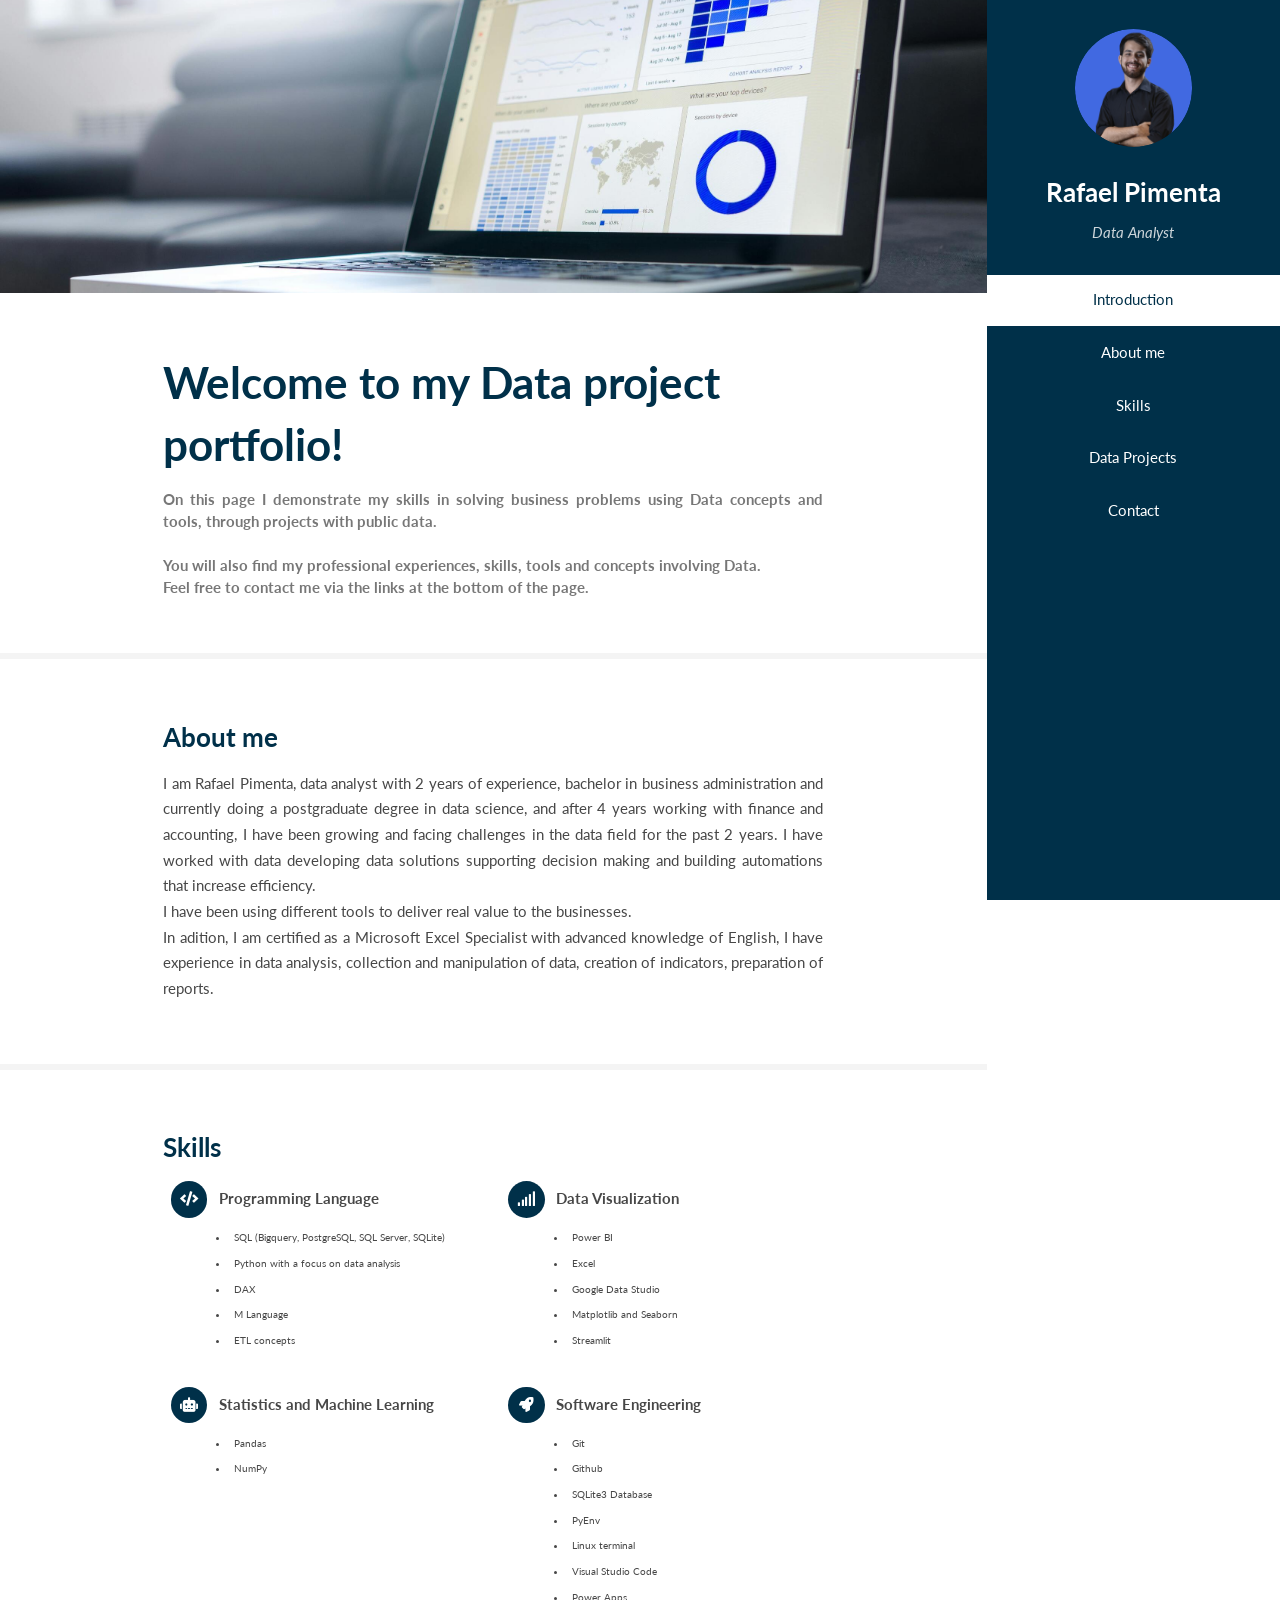
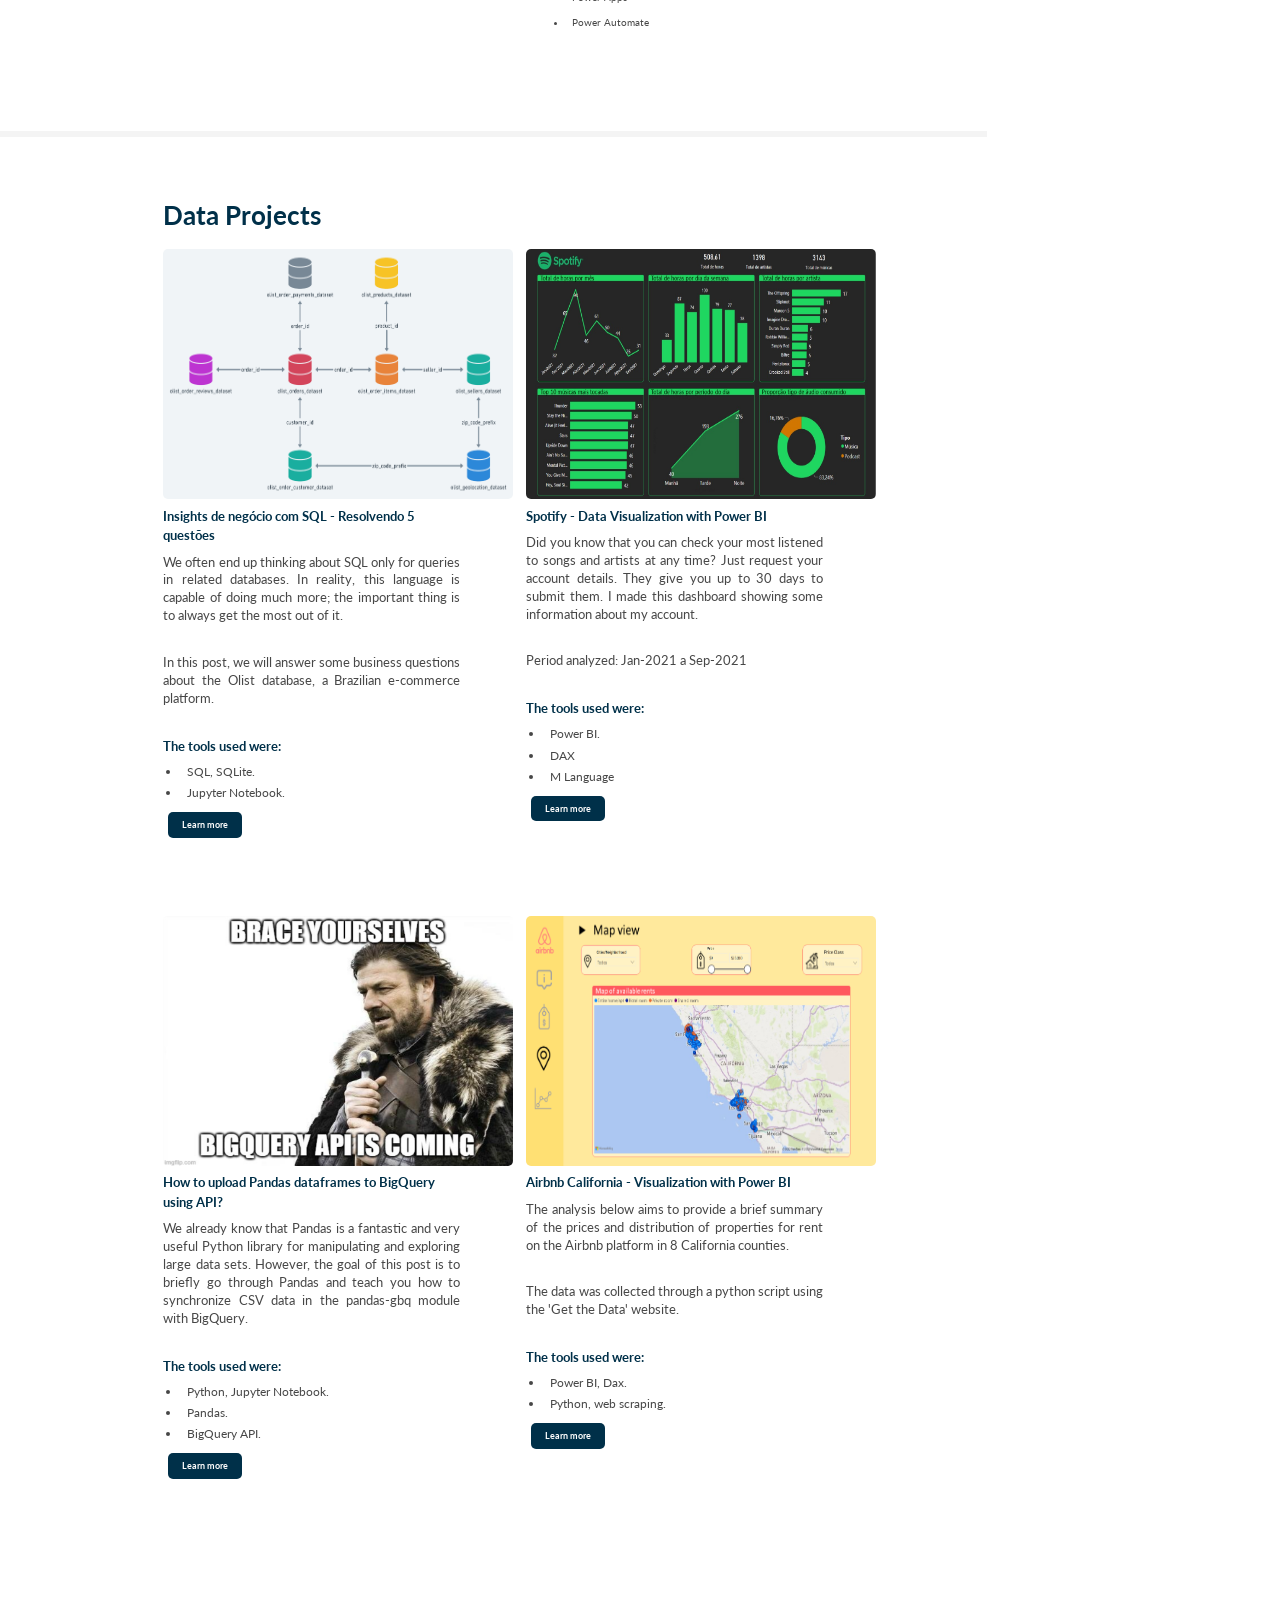
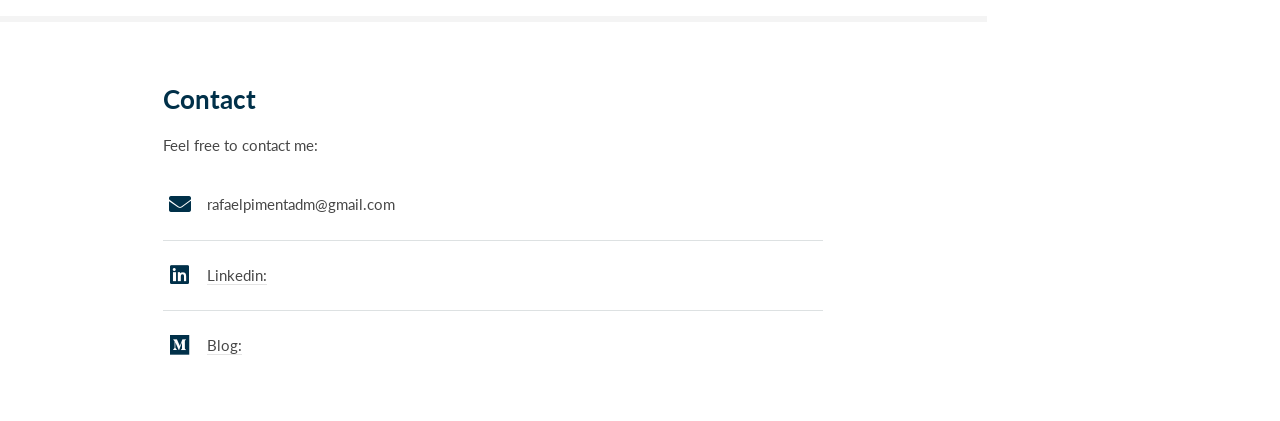
<file: index.html>
<!DOCTYPE HTML>
<!--
	Read Only by HTML5 UP
	html5up.net | @ajlkn
	Free for personal and commercial use under the CCA 3.0 license (html5up.net/license)
-->
<html>
	<head>
		<title>Rafael Pimenta - Data Portfolio</title>
		<meta charset="utf-8" />
		<meta name="viewport" content="width=device-width, initial-scale=1, user-scalable=no" />
		<link rel="stylesheet" href="assets/css/main.css" />
	</head>
	<body class="is-preload">

		<!-- Header -->
			<section id="header">
				<header>
					<span class="image avatar"><img src="images/imagem perfil.png" alt="" /></span>
					<h1 id="logo"><a href="#">Rafael Pimenta</a></h1>
					<p>Data Analyst </p>
				</header>
				<nav id="nav">
					<ul>
						<li><a href="#one" class="active">Introduction</a></li>
						<li><a href="#two">About me</a></li>
						<li><a href="#three">Skills</a></li>
						<li><a href="#five">Data Projects</a></li>
						<li><a href="#six">Contact</a></li>
					</ul>
				</nav>
			</section>

		<!-- Wrapper -->
			<div id="wrapper">

				<!-- Main -->
					<div id="main">

						<!-- One -->
							<section id="one">
								<div class="image main" data-position="center">
									<img src="images/banner2.jpg" alt="" />
								</div>
								<div class="container">
									<header class="major">
										<h2>Welcome to my Data project portfolio!</h2>

										<p style="text-align: justify;">On this page I demonstrate my skills in solving
											business problems using Data concepts and tools,
											through projects with public data.<br>
											<br>You will also find my professional experiences, skills, tools and concepts involving Data.<br>
											Feel free to contact me via the links at the bottom of the page.</p>
									</header>
								</div>
							</section>

						<!-- Two -->
						<section id="two">
							<div class="container">
								<h3>About me</h3>
								<p style="text-align: justify;">I am Rafael Pimenta, data analyst with 2 years of experience, bachelor in business administration and currently doing a postgraduate degree in data science, and after 4 years working with finance and accounting, I have been growing and facing challenges in the data field for the past 2 years. I have worked with data developing data solutions supporting decision making and building automations that increase efficiency.<br>
									I have been using different tools to deliver real value to the businesses.<br>
									In adition, I am certified as a Microsoft Excel Specialist with advanced knowledge of English, I have experience in data analysis, collection and manipulation of data, creation of indicators, preparation of reports. 
								</p>
							</div>
						</section>

						<!-- Three -->
						<section id="three">
							<div class="container">
								<h3>Skills</h3>
								<div class="col-6 col-12-xsmall">
									<ul class="feature-icons">
										<li>
											<span class="icon solid fa-code"></span> Programming Language
											<ul>
												<li>SQL (Bigquery, PostgreSQL, SQL Server, SQLite)</li>
												<li>Python with a focus on data analysis</li>
												<li>DAX</li>
												<li>M Language</li>
												<li>ETL concepts</li>
																						
											</ul>
										</li>
										<li>
											<span class="icon solid fa-signal"></span> Data Visualization
											<ul>
												<li>Power BI </li>
												<li>Excel</li>
												<li>Google Data Studio</li>
												<li>Matplotlib and Seaborn</li>
												<li>Streamlit</li>
												
											</ul>
										</li>
										<li>
											<span class="icon solid fa-robot"></span> Statistics and Machine Learning
											<ul>
												<li>Pandas</li>
												<li>NumPy</li>																							
											</ul>
										</li>
										<li>
											<span class="icon solid fa-rocket"></span> Software Engineering
											<ul>
												<li>Git</li>
												<li>Github</li>												
												<li>SQLite3 Database</li>
												<li>PyEnv</li>
												<li>Linux terminal</li>
												<li>Visual Studio Code</li>
												<li>Power Apps</li>
												<li>Power Automate</li>												
											</ul>
										</li>
									</ul>
									
								</div>									
							</div>
						</section>

						<!-- Five -->
						<section id="five">
							<div class="container">
								<h3>Data Projects</h3>
								
								<div class="posts">

									<article>
										<a href="https://rafaelpimentads.medium.com/insights-de-neg%C3%B3cio-com-sql-resolvendo-5-quest%C3%B5es-5f01cf8b4c0e" class="image"><img src="images/Olist.png" alt="" width="350" height="250" /></a>
										<h5>Insights de negócio com SQL - Resolvendo 5 questões</h5>
										<p>We often end up thinking about SQL only for queries in related databases. In reality, this language is capable of doing much more; the important thing is to always get the most out of it.
											
										</p>

										<p>In this post, we will answer some business questions about the Olist database, a Brazilian e-commerce platform.
										</p>
										<h5>The tools used were:</h5>
														<ul>
															<li>SQL, SQLite.</li>
															<li>Jupyter Notebook.</li>															
														</ul>
										<ul class="actions small">
											<a href="https://rafaelpimentads.medium.com/insights-de-neg%C3%B3cio-com-sql-resolvendo-5-quest%C3%B5es-5f01cf8b4c0e" class="button primary small">Learn more</a>
										</ul>
									</article>
									<article>
										<a href="https://app.powerbi.com/view?r=eyJrIjoiYzAwM2JlOTgtNjJhZC00NDBiLTlkYjUtN2YwNzk2MzMyMDRmIiwidCI6IjUwODBiYWI4LWFlODYtNDAyMi1hZWIxLWI5NzkwNmQxZTQ4MSJ9" class="image"><img src="images/spotify.jpg" alt="" width="350" height="250" /></a>
										<h5>Spotify - Data Visualization with Power BI</h5>
										<p>Did you know that you can check your most listened to songs and artists at any time? Just request your account details. They give you up to 30 days to submit them. I made this dashboard showing some information about my account.											
										</p>
										<p>Period analyzed: Jan-2021 a Sep-2021
										</p>
										<h5>The tools used were:</h5>
														<ul>
															<li>Power BI.</li>
															<li>DAX</li>
															<li>M Language</li>															
														</ul>
										<ul class="actions small">
											<a href="https://app.powerbi.com/view?r=eyJrIjoiYzAwM2JlOTgtNjJhZC00NDBiLTlkYjUtN2YwNzk2MzMyMDRmIiwidCI6IjUwODBiYWI4LWFlODYtNDAyMi1hZWIxLWI5NzkwNmQxZTQ4MSJ9" class="button primary small">Learn more</a>
										</ul>
									</article>
									<article>
										<a href="https://rafaelpimentads.medium.com/como-fazer-upload-de-pandas-dataframes-para-o-bigquery-usando-api-3e75157d966e" class="image"><img src="images/bigquery_api.png" alt="" width="350" height="250" /></a>
										<h5>How to upload Pandas dataframes to BigQuery using API?</h5>
										<p>We already know that Pandas is a fantastic and very useful Python library for manipulating and exploring large data sets. However, the goal of this post is to briefly go through Pandas and teach you how to synchronize CSV data in the pandas-gbq module with BigQuery.											
										</p>										
										<h5>The tools used were:</h5>
														<ul>
															<li>Python, Jupyter Notebook.</li>
															<li>Pandas.</li>
															<li>BigQuery API.</li>															
														</ul>
										<ul class="actions small">
											<a href="https://rafaelpimentads.medium.com/como-fazer-upload-de-pandas-dataframes-para-o-bigquery-usando-api-3e75157d966e" class="button primary small">Learn more</a>
										</ul>
									</article>
									<article>
										<a href="https://app.powerbi.com/view?r=eyJrIjoiNTRkN2NkMmEtMzM3Zi00YTkyLTlhZGEtZjQxMDUwOWY5YWFmIiwidCI6IjUwODBiYWI4LWFlODYtNDAyMi1hZWIxLWI5NzkwNmQxZTQ4MSJ9&embedImagePlaceholder=true" class="image"><img src="images/airbnb.png" alt="" width="350" height="250" /></a>
										<h5>Airbnb California - Visualization with Power BI</h5>
										<p>The analysis below aims to provide a brief summary of the prices and distribution of properties for rent on the Airbnb platform in 8 California counties.											
										</p>										
										<p>The data was collected through a python script using the 'Get the Data' website.
										</p>
										<h5>The tools used were:</h5>
														<ul>
															<li>Power BI, Dax.</li>
															<li>Python, web scraping.</li>																													
														</ul>
										<ul class="actions small">
											<a href="https://app.powerbi.com/view?r=eyJrIjoiNTRkN2NkMmEtMzM3Zi00YTkyLTlhZGEtZjQxMDUwOWY5YWFmIiwidCI6IjUwODBiYWI4LWFlODYtNDAyMi1hZWIxLWI5NzkwNmQxZTQ4MSJ9&embedImagePlaceholder=true" class="button primary small">Learn more</a>
										</ul>
									</article>
									

									


								</div>
						</section>

						<!-- Six -->
							<section id="six">
								<div class="container">
									<h3>Contact</h3>
									<p>Feel free to contact me:</p>
									<form method="post" action="#">
										<ul class="contact">
											<li class="icon solid fa-envelope">rafaelpimentadm@gmail.com</li>
											<li class="icon brands fa-linkedin"><a href="https://www.linkedin.com/in/rafaelpimentads/">Linkedin:</a></li>
											<li class="icon brands fa-medium"><a href="https://rafaelpimentads.medium.com/">Blog:</a></li>
										</ul>
									</form>
								</div>
							</section>
		<!-- Scripts -->
			<script src="assets/js/jquery.min.js"></script>
			<script src="assets/js/jquery.scrollex.min.js"></script>
			<script src="assets/js/jquery.scrolly.min.js"></script>
			<script src="assets/js/browser.min.js"></script>
			<script src="assets/js/breakpoints.min.js"></script>
			<script src="assets/js/util.js"></script>
			<script src="assets/js/main.js"></script>

	</body>
</html>
</file>
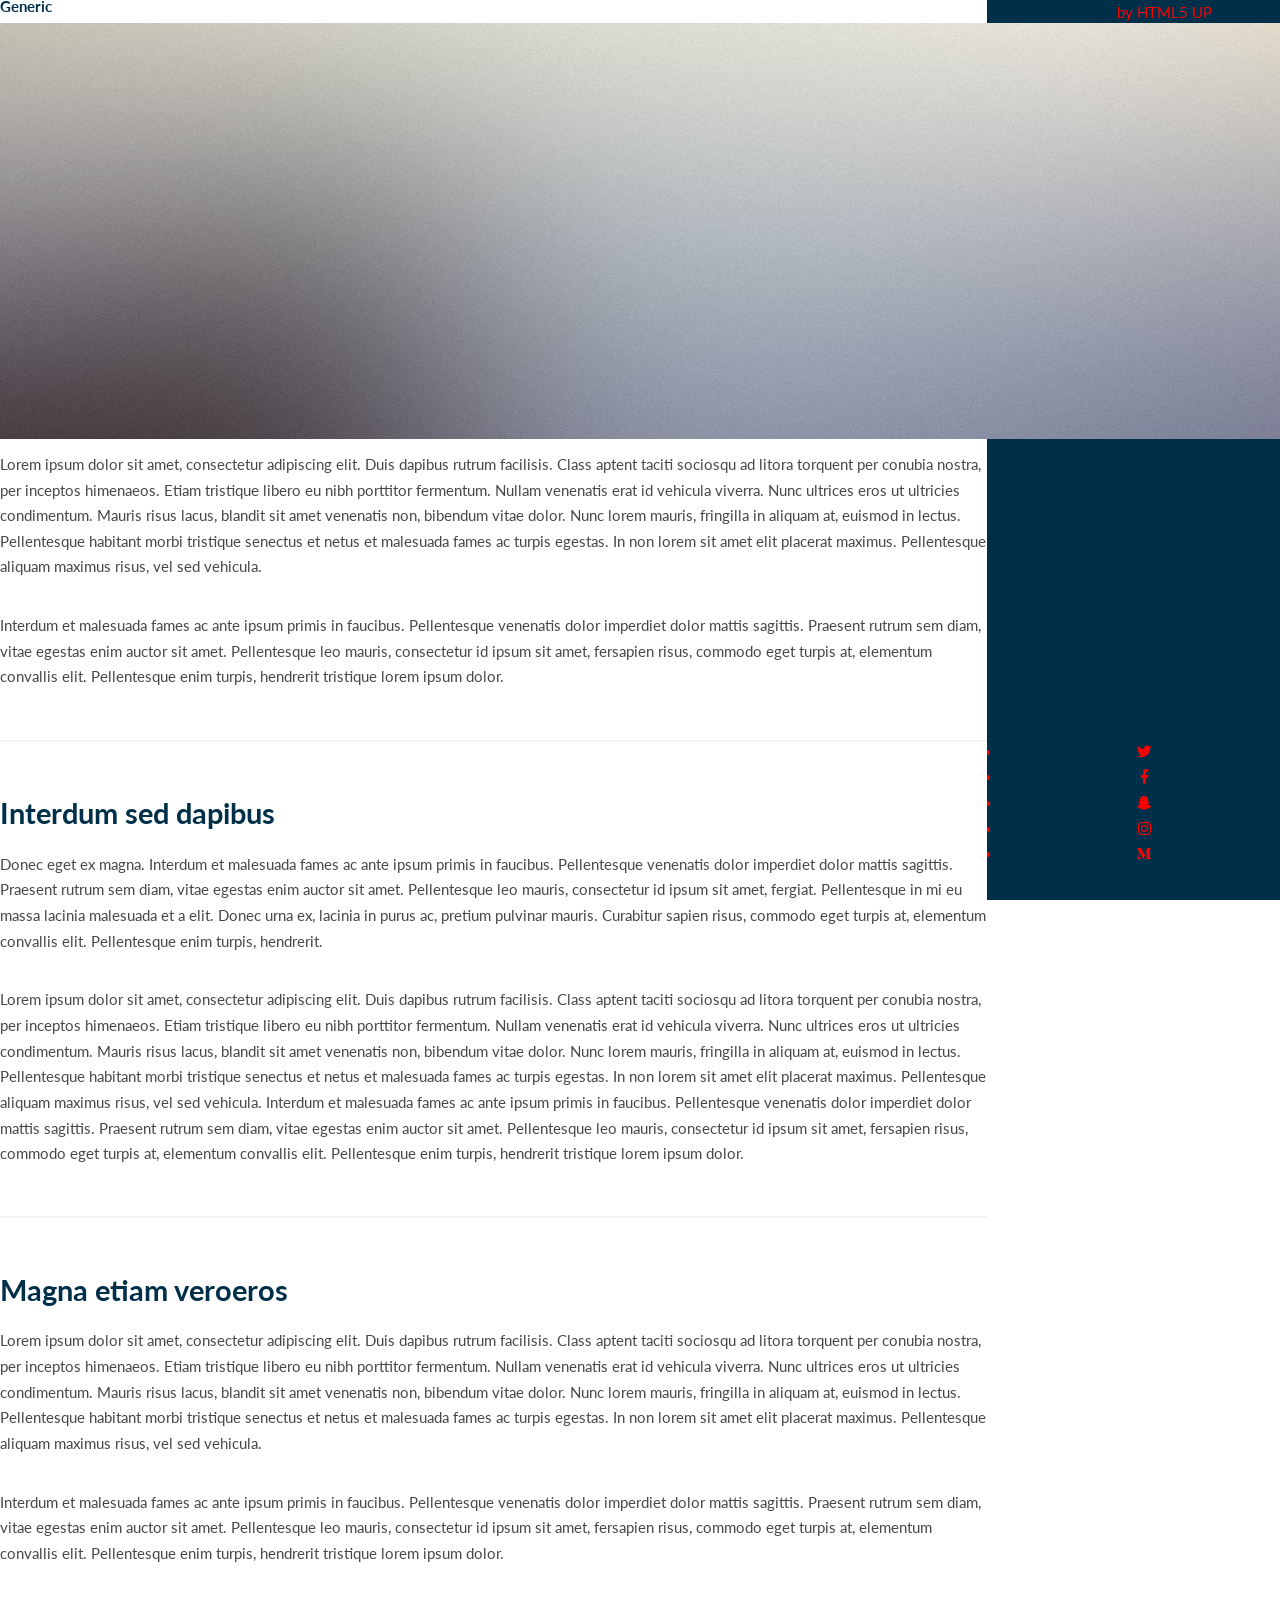
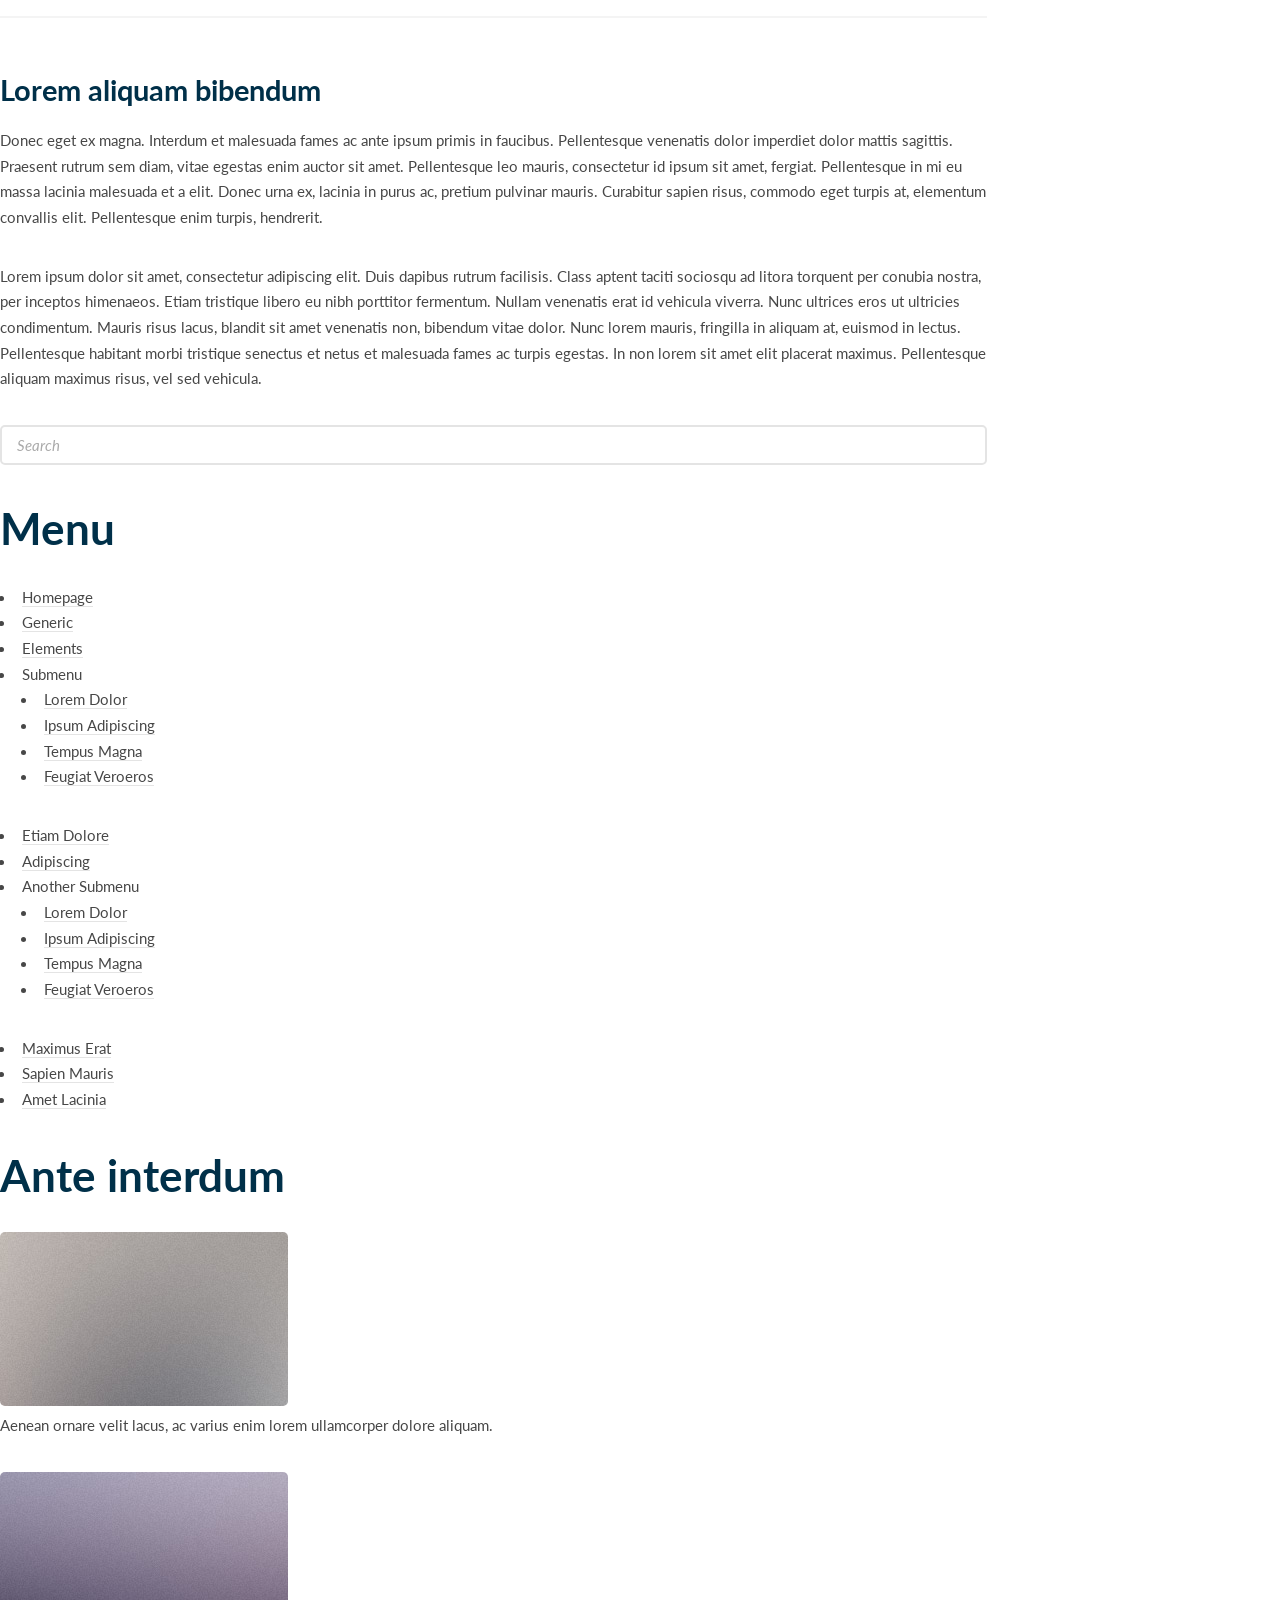
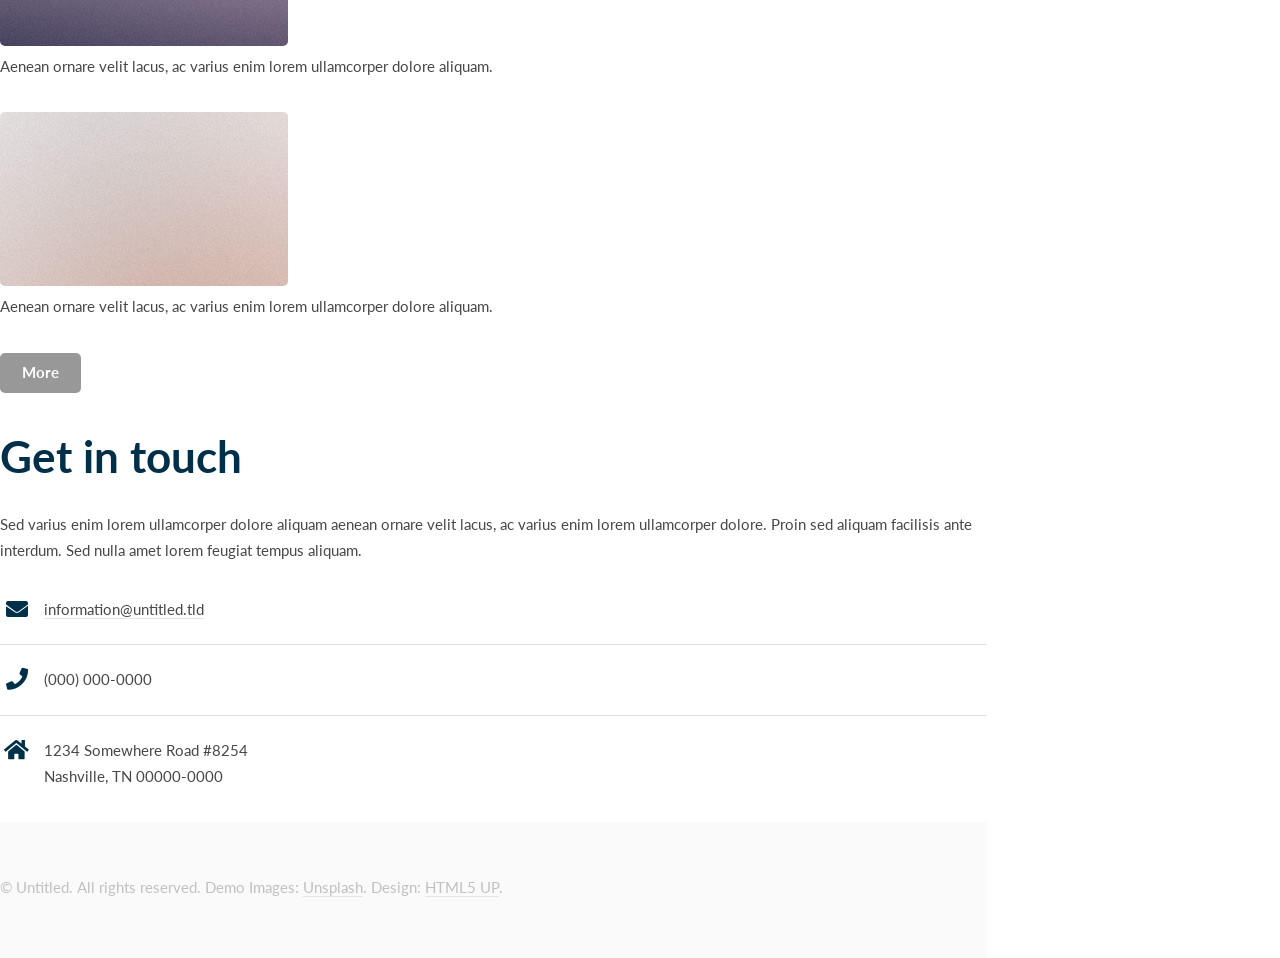
<file: generic.html>
<!DOCTYPE HTML>
<!--
	Editorial by HTML5 UP
	html5up.net | @ajlkn
	Free for personal and commercial use under the CCA 3.0 license (html5up.net/license)
-->
<html>
	<head>
		<title>Generic - Editorial by HTML5 UP</title>
		<meta charset="utf-8" />
		<meta name="viewport" content="width=device-width, initial-scale=1, user-scalable=no" />
		<link rel="stylesheet" href="assets/css/main.css" />
	</head>
	<body class="is-preload">

		<!-- Wrapper -->
			<div id="wrapper">

				<!-- Main -->
					<div id="main">
						<div class="inner">

							<!-- Header -->
								<header id="header">
									<a href="index.html" class="logo"><strong>Editorial</strong> by HTML5 UP</a>
									<ul class="icons">
										<li><a href="#" class="icon brands fa-twitter"><span class="label">Twitter</span></a></li>
										<li><a href="#" class="icon brands fa-facebook-f"><span class="label">Facebook</span></a></li>
										<li><a href="#" class="icon brands fa-snapchat-ghost"><span class="label">Snapchat</span></a></li>
										<li><a href="#" class="icon brands fa-instagram"><span class="label">Instagram</span></a></li>
										<li><a href="#" class="icon brands fa-medium-m"><span class="label">Medium</span></a></li>
									</ul>
								</header>

							<!-- Content -->
								<section>
									<header class="main">
										<h1>Generic</h1>
									</header>

									<span class="image main"><img src="images/pic11.jpg" alt="" /></span>

									<p>Donec eget ex magna. Interdum et malesuada fames ac ante ipsum primis in faucibus. Pellentesque venenatis dolor imperdiet dolor mattis sagittis. Praesent rutrum sem diam, vitae egestas enim auctor sit amet. Pellentesque leo mauris, consectetur id ipsum sit amet, fergiat. Pellentesque in mi eu massa lacinia malesuada et a elit. Donec urna ex, lacinia in purus ac, pretium pulvinar mauris. Curabitur sapien risus, commodo eget turpis at, elementum convallis elit. Pellentesque enim turpis, hendrerit.</p>
									<p>Lorem ipsum dolor sit amet, consectetur adipiscing elit. Duis dapibus rutrum facilisis. Class aptent taciti sociosqu ad litora torquent per conubia nostra, per inceptos himenaeos. Etiam tristique libero eu nibh porttitor fermentum. Nullam venenatis erat id vehicula viverra. Nunc ultrices eros ut ultricies condimentum. Mauris risus lacus, blandit sit amet venenatis non, bibendum vitae dolor. Nunc lorem mauris, fringilla in aliquam at, euismod in lectus. Pellentesque habitant morbi tristique senectus et netus et malesuada fames ac turpis egestas. In non lorem sit amet elit placerat maximus. Pellentesque aliquam maximus risus, vel sed vehicula.</p>
									<p>Interdum et malesuada fames ac ante ipsum primis in faucibus. Pellentesque venenatis dolor imperdiet dolor mattis sagittis. Praesent rutrum sem diam, vitae egestas enim auctor sit amet. Pellentesque leo mauris, consectetur id ipsum sit amet, fersapien risus, commodo eget turpis at, elementum convallis elit. Pellentesque enim turpis, hendrerit tristique lorem ipsum dolor.</p>

									<hr class="major" />

									<h2>Interdum sed dapibus</h2>
									<p>Donec eget ex magna. Interdum et malesuada fames ac ante ipsum primis in faucibus. Pellentesque venenatis dolor imperdiet dolor mattis sagittis. Praesent rutrum sem diam, vitae egestas enim auctor sit amet. Pellentesque leo mauris, consectetur id ipsum sit amet, fergiat. Pellentesque in mi eu massa lacinia malesuada et a elit. Donec urna ex, lacinia in purus ac, pretium pulvinar mauris. Curabitur sapien risus, commodo eget turpis at, elementum convallis elit. Pellentesque enim turpis, hendrerit.</p>
									<p>Lorem ipsum dolor sit amet, consectetur adipiscing elit. Duis dapibus rutrum facilisis. Class aptent taciti sociosqu ad litora torquent per conubia nostra, per inceptos himenaeos. Etiam tristique libero eu nibh porttitor fermentum. Nullam venenatis erat id vehicula viverra. Nunc ultrices eros ut ultricies condimentum. Mauris risus lacus, blandit sit amet venenatis non, bibendum vitae dolor. Nunc lorem mauris, fringilla in aliquam at, euismod in lectus. Pellentesque habitant morbi tristique senectus et netus et malesuada fames ac turpis egestas. In non lorem sit amet elit placerat maximus. Pellentesque aliquam maximus risus, vel sed vehicula. Interdum et malesuada fames ac ante ipsum primis in faucibus. Pellentesque venenatis dolor imperdiet dolor mattis sagittis. Praesent rutrum sem diam, vitae egestas enim auctor sit amet. Pellentesque leo mauris, consectetur id ipsum sit amet, fersapien risus, commodo eget turpis at, elementum convallis elit. Pellentesque enim turpis, hendrerit tristique lorem ipsum dolor.</p>

									<hr class="major" />

									<h2>Magna etiam veroeros</h2>
									<p>Lorem ipsum dolor sit amet, consectetur adipiscing elit. Duis dapibus rutrum facilisis. Class aptent taciti sociosqu ad litora torquent per conubia nostra, per inceptos himenaeos. Etiam tristique libero eu nibh porttitor fermentum. Nullam venenatis erat id vehicula viverra. Nunc ultrices eros ut ultricies condimentum. Mauris risus lacus, blandit sit amet venenatis non, bibendum vitae dolor. Nunc lorem mauris, fringilla in aliquam at, euismod in lectus. Pellentesque habitant morbi tristique senectus et netus et malesuada fames ac turpis egestas. In non lorem sit amet elit placerat maximus. Pellentesque aliquam maximus risus, vel sed vehicula.</p>
									<p>Interdum et malesuada fames ac ante ipsum primis in faucibus. Pellentesque venenatis dolor imperdiet dolor mattis sagittis. Praesent rutrum sem diam, vitae egestas enim auctor sit amet. Pellentesque leo mauris, consectetur id ipsum sit amet, fersapien risus, commodo eget turpis at, elementum convallis elit. Pellentesque enim turpis, hendrerit tristique lorem ipsum dolor.</p>

									<hr class="major" />

									<h2>Lorem aliquam bibendum</h2>
									<p>Donec eget ex magna. Interdum et malesuada fames ac ante ipsum primis in faucibus. Pellentesque venenatis dolor imperdiet dolor mattis sagittis. Praesent rutrum sem diam, vitae egestas enim auctor sit amet. Pellentesque leo mauris, consectetur id ipsum sit amet, fergiat. Pellentesque in mi eu massa lacinia malesuada et a elit. Donec urna ex, lacinia in purus ac, pretium pulvinar mauris. Curabitur sapien risus, commodo eget turpis at, elementum convallis elit. Pellentesque enim turpis, hendrerit.</p>
									<p>Lorem ipsum dolor sit amet, consectetur adipiscing elit. Duis dapibus rutrum facilisis. Class aptent taciti sociosqu ad litora torquent per conubia nostra, per inceptos himenaeos. Etiam tristique libero eu nibh porttitor fermentum. Nullam venenatis erat id vehicula viverra. Nunc ultrices eros ut ultricies condimentum. Mauris risus lacus, blandit sit amet venenatis non, bibendum vitae dolor. Nunc lorem mauris, fringilla in aliquam at, euismod in lectus. Pellentesque habitant morbi tristique senectus et netus et malesuada fames ac turpis egestas. In non lorem sit amet elit placerat maximus. Pellentesque aliquam maximus risus, vel sed vehicula.</p>

								</section>

						</div>
					</div>

				<!-- Sidebar -->
					<div id="sidebar">
						<div class="inner">

							<!-- Search -->
								<section id="search" class="alt">
									<form method="post" action="#">
										<input type="text" name="query" id="query" placeholder="Search" />
									</form>
								</section>

							<!-- Menu -->
								<nav id="menu">
									<header class="major">
										<h2>Menu</h2>
									</header>
									<ul>
										<li><a href="index.html">Homepage</a></li>
										<li><a href="generic.html">Generic</a></li>
										<li><a href="elements.html">Elements</a></li>
										<li>
											<span class="opener">Submenu</span>
											<ul>
												<li><a href="#">Lorem Dolor</a></li>
												<li><a href="#">Ipsum Adipiscing</a></li>
												<li><a href="#">Tempus Magna</a></li>
												<li><a href="#">Feugiat Veroeros</a></li>
											</ul>
										</li>
										<li><a href="#">Etiam Dolore</a></li>
										<li><a href="#">Adipiscing</a></li>
										<li>
											<span class="opener">Another Submenu</span>
											<ul>
												<li><a href="#">Lorem Dolor</a></li>
												<li><a href="#">Ipsum Adipiscing</a></li>
												<li><a href="#">Tempus Magna</a></li>
												<li><a href="#">Feugiat Veroeros</a></li>
											</ul>
										</li>
										<li><a href="#">Maximus Erat</a></li>
										<li><a href="#">Sapien Mauris</a></li>
										<li><a href="#">Amet Lacinia</a></li>
									</ul>
								</nav>

							<!-- Section -->
								<section>
									<header class="major">
										<h2>Ante interdum</h2>
									</header>
									<div class="mini-posts">
										<article>
											<a href="#" class="image"><img src="images/pic07.jpg" alt="" /></a>
											<p>Aenean ornare velit lacus, ac varius enim lorem ullamcorper dolore aliquam.</p>
										</article>
										<article>
											<a href="#" class="image"><img src="images/pic08.jpg" alt="" /></a>
											<p>Aenean ornare velit lacus, ac varius enim lorem ullamcorper dolore aliquam.</p>
										</article>
										<article>
											<a href="#" class="image"><img src="images/pic09.jpg" alt="" /></a>
											<p>Aenean ornare velit lacus, ac varius enim lorem ullamcorper dolore aliquam.</p>
										</article>
									</div>
									<ul class="actions">
										<li><a href="#" class="button">More</a></li>
									</ul>
								</section>

							<!-- Section -->
								<section>
									<header class="major">
										<h2>Get in touch</h2>
									</header>
									<p>Sed varius enim lorem ullamcorper dolore aliquam aenean ornare velit lacus, ac varius enim lorem ullamcorper dolore. Proin sed aliquam facilisis ante interdum. Sed nulla amet lorem feugiat tempus aliquam.</p>
									<ul class="contact">
										<li class="icon solid fa-envelope"><a href="#">information@untitled.tld</a></li>
										<li class="icon solid fa-phone">(000) 000-0000</li>
										<li class="icon solid fa-home">1234 Somewhere Road #8254<br />
										Nashville, TN 00000-0000</li>
									</ul>
								</section>

							<!-- Footer -->
								<footer id="footer">
									<p class="copyright">&copy; Untitled. All rights reserved. Demo Images: <a href="https://unsplash.com">Unsplash</a>. Design: <a href="https://html5up.net">HTML5 UP</a>.</p>
								</footer>

						</div>
					</div>

			</div>

		<!-- Scripts -->
			<script src="assets/js/jquery.min.js"></script>
			<script src="assets/js/browser.min.js"></script>
			<script src="assets/js/breakpoints.min.js"></script>
			<script src="assets/js/util.js"></script>
			<script src="assets/js/main.js"></script>

	</body>
</html>
</file>
<file: assets/css/main.css>
@import url("fontawesome-all.min.css");
@import url("https://fonts.googleapis.com/css?family=Lato:400,400italic,700,700italic|Source+Code+Pro:400");

/*
	Read Only by HTML5 UP
	html5up.net | @ajlkn
	Free for personal and commercial use under the CCA 3.0 license (html5up.net/license)
*/

html, body, div, span, applet, object,
iframe, h1, h2, h3, h4, h5, h6, p, blockquote,
pre, a, abbr, acronym, address, big, cite,
code, del, dfn, em, img, ins, kbd, q, s, samp,
small, strike, strong, sub, sup, tt, var, b,
u, i, center, dl, dt, dd, ol, ul, li, fieldset,
form, label, legend, table, caption, tbody,
tfoot, thead, tr, th, td, article, aside,
canvas, details, embed, figure, figcaption,
footer, header, hgroup, menu, nav, output, ruby,
section, summary, time, mark, audio, video {
	margin: 0;
	padding: 0;
	border: 0;
	font-size: 100%;
	font: inherit;
	vertical-align: baseline;}

article, aside, details, figcaption, figure,
footer, header, hgroup, menu, nav, section {
	display: block;}

body {
	line-height: 1;
}

ol, ul {
	list-style: none;
}

blockquote, q {
	quotes: none;
}

	blockquote:before, blockquote:after, q:before, q:after {
		content: '';
		content: none;
	}

table {
	border-collapse: collapse;
	border-spacing: 0;
}

body {
	-webkit-text-size-adjust: none;
}

mark {
	background-color: transparent;
	color: inherit;
}

input::-moz-focus-inner {
	border: 0;
	padding: 0;
}

input, select, textarea {
	-moz-appearance: none;
	-webkit-appearance: none;
	-ms-appearance: none;
	appearance: none;
}

/* Basic */

	html {
		box-sizing: border-box;
	}

	*, *:before, *:after {
		box-sizing: inherit;
	}

	body {
		background: #fff;
	}

		body.is-preload *, body.is-preload *:before, body.is-preload *:after {
			-moz-animation: none !important;
			-webkit-animation: none !important;
			-ms-animation: none !important;
			animation: none !important;
			-moz-transition: none !important;
			-webkit-transition: none !important;
			-ms-transition: none !important;
			transition: none !important;
		}

	body, input, select, textarea {
		color: #474747;
		font-family: "Lato", sans-serif;
		font-size: 16pt;
		font-weight: 400;
		line-height: 1.75em;
	}

	a {
		-moz-transition: color 0.2s ease-in-out, border-color 0.2s ease-in-out;
		-webkit-transition: color 0.2s ease-in-out, border-color 0.2s ease-in-out;
		-ms-transition: color 0.2s ease-in-out, border-color 0.2s ease-in-out;
		transition: color 0.2s ease-in-out, border-color 0.2s ease-in-out;
		border-bottom: solid 1px #e4e4e4;
		color: inherit;
		text-decoration: none;
	}

		a:hover {
			border-bottom-color: transparent;
			color: #003049 !important;
		}

	strong, b {
		color: #003049;
		font-weight: 700;
	}

	em, i {
		font-style: italic;
	}

	p {
		margin: 0 0 2.25em 0;
	}

	h1, h2, h3, h4, h5, h6 {
		color: #003049;
		font-weight: 700;
		line-height: 1em;
		margin: 0 0 0.5625em 0;
	}

		h1 a, h2 a, h3 a, h4 a, h5 a, h6 a {
			border: 0;
			color: inherit;
			text-decoration: none;
		}

	h2 {
		font-size: 2em;
		line-height: 1.5em;
	}

	h3 {
		font-size: 1.75em;
		line-height: 1.5em;
	}

	h4 {
		font-size: 1.25em;
		line-height: 1.5em;
	}

	h5 {
		font-size: 0.9em;
		line-height: 1.5em;
	}

	h6 {
		font-size: 0.7em;
		line-height: 1.5em;
	}

	sub {
		font-size: 0.8em;
		position: relative;
		top: 0.5em;
	}

	sup {
		font-size: 0.8em;
		position: relative;
		top: -0.5em;
	}

	hr {
		border: 0;
		border-bottom: solid 2px #f4f4f4;
		margin: 2.25em 0;
	}

		hr.major {
			margin: 3.375em 0;
			
		}

	blockquote {
		border-left: solid 8px #e4e4e4;
		font-style: italic;
		margin: 0 0 2.25em 0;
		padding: 0.5em 0 0.5em 2em;
	}

	code {
		background: #555;
		border-radius: 5px;
		color: #fff;
		font-family: "Source Code Pro", monospace;
		font-size: 0.9em;
		margin: 0 0.25em;
		padding: 0.25em 0.65em;
	}

	pre {
		font-family: "Source Code Pro", monospace;
		font-size: 0.9em;
		margin: 0 0 2.25em 0;
	}

		pre code {
			-webkit-overflow-scrolling: touch;
			display: block;
			line-height: 1.5em;
			overflow-x: auto;
			padding: 1em 1.5em;
		}

	.align-left {
		text-align: left;
	}

	.align-center {
		text-align: center;
	}

	.align-right {
		text-align: right;
	}

/* Row */

	.row {
		display: flex;
		flex-wrap: wrap;
		box-sizing: border-box;
		align-items: stretch;
	}

		.row > * {
			box-sizing: border-box;
		}

		.row.gtr-uniform > * > :last-child {
			margin-bottom: 0;
		}

		.row.aln-left {
			justify-content: flex-start;
		}

		.row.aln-center {
			justify-content: center;
		}

		.row.aln-right {
			justify-content: flex-end;
		}

		.row.aln-top {
			align-items: flex-start;
		}

		.row.aln-middle {
			align-items: center;
		}

		.row.aln-bottom {
			align-items: flex-end;
		}

		.row > .imp {
			order: -1;
		}

		.row > .col-1 {
			width: 8.33333%;
		}

		.row > .off-1 {
			margin-left: 8.33333%;
		}

		.row > .col-2 {
			width: 16.66667%;
		}

		.row > .off-2 {
			margin-left: 16.66667%;
		}

		.row > .col-3 {
			width: 25%;
		}

		.row > .off-3 {
			margin-left: 25%;
		}

		.row > .col-4 {
			width: 33.33333%;
		}

		.row > .off-4 {
			margin-left: 33.33333%;
		}

		.row > .col-5 {
			width: 41.66667%;
		}

		.row > .off-5 {
			margin-left: 41.66667%;
		}

		.row > .col-6 {
			width: 50%;
		}

		.row > .off-6 {
			margin-left: 50%;
		}

		.row > .col-7 {
			width: 58.33333%;
		}

		.row > .off-7 {
			margin-left: 58.33333%;
		}

		.row > .col-8 {
			width: 66.66667%;
		}

		.row > .off-8 {
			margin-left: 66.66667%;
		}

		.row > .col-9 {
			width: 75%;
		}

		.row > .off-9 {
			margin-left: 75%;
		}

		.row > .col-10 {
			width: 83.33333%;
		}

		.row > .off-10 {
			margin-left: 83.33333%;
		}

		.row > .col-11 {
			width: 91.66667%;
		}

		.row > .off-11 {
			margin-left: 91.66667%;
		}

		.row > .col-12 {
			width: 100%;
		}

		.row > .off-12 {
			margin-left: 100%;
		}

		.row.gtr-0 {
			margin-top: 0;
			margin-left: 0em;
		}

			.row.gtr-0 > * {
				padding: 0 0 0 0em;
			}

			.row.gtr-0.gtr-uniform {
				margin-top: 0em;
			}

				.row.gtr-0.gtr-uniform > * {
					padding-top: 0em;
				}

		.row.gtr-25 {
			margin-top: 0;
			margin-left: -0.5em;
		}

			.row.gtr-25 > * {
				padding: 0 0 0 0.5em;
			}

			.row.gtr-25.gtr-uniform {
				margin-top: -0.5em;
			}

				.row.gtr-25.gtr-uniform > * {
					padding-top: 0.5em;
				}

		.row.gtr-50 {
			margin-top: 0;
			margin-left: -1em;
		}

			.row.gtr-50 > * {
				padding: 0 0 0 1em;
			}

			.row.gtr-50.gtr-uniform {
				margin-top: -1em;
			}

				.row.gtr-50.gtr-uniform > * {
					padding-top: 1em;
				}

		.row {
			margin-top: 0;
			margin-left: -2em;
		}

			.row > * {
				padding: 0 0 0 2em;
			}

			.row.gtr-uniform {
				margin-top: -2em;
			}

				.row.gtr-uniform > * {
					padding-top: 2em;
				}

		.row.gtr-150 {
			margin-top: 0;
			margin-left: -3em;
		}

			.row.gtr-150 > * {
				padding: 0 0 0 3em;
			}

			.row.gtr-150.gtr-uniform {
				margin-top: -3em;
			}

				.row.gtr-150.gtr-uniform > * {
					padding-top: 3em;
				}

		.row.gtr-200 {
			margin-top: 0;
			margin-left: -4em;
		}

			.row.gtr-200 > * {
				padding: 0 0 0 4em;
			}

			.row.gtr-200.gtr-uniform {
				margin-top: -4em;
			}

				.row.gtr-200.gtr-uniform > * {
					padding-top: 4em;
				}

		@media screen and (max-width: 1680px) {

			.row {
				display: flex;
				flex-wrap: wrap;
				box-sizing: border-box;
				align-items: stretch;
			}

				.row > * {
					box-sizing: border-box;
				}

				.row.gtr-uniform > * > :last-child {
					margin-bottom: 0;
				}

				.row.aln-left {
					justify-content: flex-start;
				}

				.row.aln-center {
					justify-content: center;
				}

				.row.aln-right {
					justify-content: flex-end;
				}

				.row.aln-top {
					align-items: flex-start;
				}

				.row.aln-middle {
					align-items: center;
				}

				.row.aln-bottom {
					align-items: flex-end;
				}

				.row > .imp-xlarge {
					order: -1;
				}

				.row > .col-1-xlarge {
					width: 8.33333%;
				}

				.row > .off-1-xlarge {
					margin-left: 8.33333%;
				}

				.row > .col-2-xlarge {
					width: 16.66667%;
				}

				.row > .off-2-xlarge {
					margin-left: 16.66667%;
				}

				.row > .col-3-xlarge {
					width: 25%;
				}

				.row > .off-3-xlarge {
					margin-left: 25%;
				}

				.row > .col-4-xlarge {
					width: 33.33333%;
				}

				.row > .off-4-xlarge {
					margin-left: 33.33333%;
				}

				.row > .col-5-xlarge {
					width: 41.66667%;
				}

				.row > .off-5-xlarge {
					margin-left: 41.66667%;
				}

				.row > .col-6-xlarge {
					width: 50%;
				}

				.row > .off-6-xlarge {
					margin-left: 50%;
				}

				.row > .col-7-xlarge {
					width: 58.33333%;
				}

				.row > .off-7-xlarge {
					margin-left: 58.33333%;
				}

				.row > .col-8-xlarge {
					width: 66.66667%;
				}

				.row > .off-8-xlarge {
					margin-left: 66.66667%;
				}

				.row > .col-9-xlarge {
					width: 75%;
				}

				.row > .off-9-xlarge {
					margin-left: 75%;
				}

				.row > .col-10-xlarge {
					width: 83.33333%;
				}

				.row > .off-10-xlarge {
					margin-left: 83.33333%;
				}

				.row > .col-11-xlarge {
					width: 91.66667%;
				}

				.row > .off-11-xlarge {
					margin-left: 91.66667%;
				}

				.row > .col-12-xlarge {
					width: 100%;
				}

				.row > .off-12-xlarge {
					margin-left: 100%;
				}

				.row.gtr-0 {
					margin-top: 0;
					margin-left: 0em;
				}

					.row.gtr-0 > * {
						padding: 0 0 0 0em;
					}

					.row.gtr-0.gtr-uniform {
						margin-top: 0em;
					}

						.row.gtr-0.gtr-uniform > * {
							padding-top: 0em;
						}

				.row.gtr-25 {
					margin-top: 0;
					margin-left: -0.5em;
				}

					.row.gtr-25 > * {
						padding: 0 0 0 0.5em;
					}

					.row.gtr-25.gtr-uniform {
						margin-top: -0.5em;
					}

						.row.gtr-25.gtr-uniform > * {
							padding-top: 0.5em;
						}

				.row.gtr-50 {
					margin-top: 0;
					margin-left: -1em;
				}

					.row.gtr-50 > * {
						padding: 0 0 0 1em;
					}

					.row.gtr-50.gtr-uniform {
						margin-top: -1em;
					}

						.row.gtr-50.gtr-uniform > * {
							padding-top: 1em;
						}

				.row {
					margin-top: 0;
					margin-left: -2em;
				}

					.row > * {
						padding: 0 0 0 2em;
					}

					.row.gtr-uniform {
						margin-top: -2em;
					}

						.row.gtr-uniform > * {
							padding-top: 2em;
						}

				.row.gtr-150 {
					margin-top: 0;
					margin-left: -3em;
				}

					.row.gtr-150 > * {
						padding: 0 0 0 3em;
					}

					.row.gtr-150.gtr-uniform {
						margin-top: -3em;
					}

						.row.gtr-150.gtr-uniform > * {
							padding-top: 3em;
						}

				.row.gtr-200 {
					margin-top: 0;
					margin-left: -4em;
				}

					.row.gtr-200 > * {
						padding: 0 0 0 4em;
					}

					.row.gtr-200.gtr-uniform {
						margin-top: -4em;
					}

						.row.gtr-200.gtr-uniform > * {
							padding-top: 4em;
						}

		}

		@media screen and (max-width: 1280px) {

			.row {
				display: flex;
				flex-wrap: wrap;
				box-sizing: border-box;
				align-items: stretch;
			}

				.row > * {
					box-sizing: border-box;
				}

				.row.gtr-uniform > * > :last-child {
					margin-bottom: 0;
				}

				.row.aln-left {
					justify-content: flex-start;
				}

				.row.aln-center {
					justify-content: center;
				}

				.row.aln-right {
					justify-content: flex-end;
				}

				.row.aln-top {
					align-items: flex-start;
				}

				.row.aln-middle {
					align-items: center;
				}

				.row.aln-bottom {
					align-items: flex-end;
				}

				.row > .imp-large {
					order: -1;
				}

				.row > .col-1-large {
					width: 8.33333%;
				}

				.row > .off-1-large {
					margin-left: 8.33333%;
				}

				.row > .col-2-large {
					width: 16.66667%;
				}

				.row > .off-2-large {
					margin-left: 16.66667%;
				}

				.row > .col-3-large {
					width: 25%;
				}

				.row > .off-3-large {
					margin-left: 25%;
				}

				.row > .col-4-large {
					width: 33.33333%;
				}

				.row > .off-4-large {
					margin-left: 33.33333%;
				}

				.row > .col-5-large {
					width: 41.66667%;
				}

				.row > .off-5-large {
					margin-left: 41.66667%;
				}

				.row > .col-6-large {
					width: 50%;
				}

				.row > .off-6-large {
					margin-left: 50%;
				}

				.row > .col-7-large {
					width: 58.33333%;
				}

				.row > .off-7-large {
					margin-left: 58.33333%;
				}

				.row > .col-8-large {
					width: 66.66667%;
				}

				.row > .off-8-large {
					margin-left: 66.66667%;
				}

				.row > .col-9-large {
					width: 75%;
				}

				.row > .off-9-large {
					margin-left: 75%;
				}

				.row > .col-10-large {
					width: 83.33333%;
				}

				.row > .off-10-large {
					margin-left: 83.33333%;
				}

				.row > .col-11-large {
					width: 91.66667%;
				}

				.row > .off-11-large {
					margin-left: 91.66667%;
				}

				.row > .col-12-large {
					width: 100%;
				}

				.row > .off-12-large {
					margin-left: 100%;
				}

				.row.gtr-0 {
					margin-top: 0;
					margin-left: 0em;
				}

					.row.gtr-0 > * {
						padding: 0 0 0 0em;
					}

					.row.gtr-0.gtr-uniform {
						margin-top: 0em;
					}

						.row.gtr-0.gtr-uniform > * {
							padding-top: 0em;
						}

				.row.gtr-25 {
					margin-top: 0;
					margin-left: -0.375em;
				}

					.row.gtr-25 > * {
						padding: 0 0 0 0.375em;
					}

					.row.gtr-25.gtr-uniform {
						margin-top: -0.375em;
					}

						.row.gtr-25.gtr-uniform > * {
							padding-top: 0.375em;
						}

				.row.gtr-50 {
					margin-top: 0;
					margin-left: -0.75em;
				}

					.row.gtr-50 > * {
						padding: 0 0 0 0.75em;
					}

					.row.gtr-50.gtr-uniform {
						margin-top: -0.75em;
					}

						.row.gtr-50.gtr-uniform > * {
							padding-top: 0.75em;
						}

				.row {
					margin-top: 0;
					margin-left: -1.5em;
				}

					.row > * {
						padding: 0 0 0 1.5em;
					}

					.row.gtr-uniform {
						margin-top: -1.5em;
					}

						.row.gtr-uniform > * {
							padding-top: 1.5em;
						}

				.row.gtr-150 {
					margin-top: 0;
					margin-left: -2.25em;
				}

					.row.gtr-150 > * {
						padding: 0 0 0 2.25em;
					}

					.row.gtr-150.gtr-uniform {
						margin-top: -2.25em;
					}

						.row.gtr-150.gtr-uniform > * {
							padding-top: 2.25em;
						}

				.row.gtr-200 {
					margin-top: 0;
					margin-left: -3em;
				}

					.row.gtr-200 > * {
						padding: 0 0 0 3em;
					}

					.row.gtr-200.gtr-uniform {
						margin-top: -3em;
					}

						.row.gtr-200.gtr-uniform > * {
							padding-top: 3em;
						}

		}

		@media screen and (max-width: 1024px) {

			.row {
				display: flex;
				flex-wrap: wrap;
				box-sizing: border-box;
				align-items: stretch;
			}

				.row > * {
					box-sizing: border-box;
				}

				.row.gtr-uniform > * > :last-child {
					margin-bottom: 0;
				}

				.row.aln-left {
					justify-content: flex-start;
				}

				.row.aln-center {
					justify-content: center;
				}

				.row.aln-right {
					justify-content: flex-end;
				}

				.row.aln-top {
					align-items: flex-start;
				}

				.row.aln-middle {
					align-items: center;
				}

				.row.aln-bottom {
					align-items: flex-end;
				}

				.row > .imp-medium {
					order: -1;
				}

				.row > .col-1-medium {
					width: 8.33333%;
				}

				.row > .off-1-medium {
					margin-left: 8.33333%;
				}

				.row > .col-2-medium {
					width: 16.66667%;
				}

				.row > .off-2-medium {
					margin-left: 16.66667%;
				}

				.row > .col-3-medium {
					width: 25%;
				}

				.row > .off-3-medium {
					margin-left: 25%;
				}

				.row > .col-4-medium {
					width: 33.33333%;
				}

				.row > .off-4-medium {
					margin-left: 33.33333%;
				}

				.row > .col-5-medium {
					width: 41.66667%;
				}

				.row > .off-5-medium {
					margin-left: 41.66667%;
				}

				.row > .col-6-medium {
					width: 50%;
				}

				.row > .off-6-medium {
					margin-left: 50%;
				}

				.row > .col-7-medium {
					width: 58.33333%;
				}

				.row > .off-7-medium {
					margin-left: 58.33333%;
				}

				.row > .col-8-medium {
					width: 66.66667%;
				}

				.row > .off-8-medium {
					margin-left: 66.66667%;
				}

				.row > .col-9-medium {
					width: 75%;
				}

				.row > .off-9-medium {
					margin-left: 75%;
				}

				.row > .col-10-medium {
					width: 83.33333%;
				}

				.row > .off-10-medium {
					margin-left: 83.33333%;
				}

				.row > .col-11-medium {
					width: 91.66667%;
				}

				.row > .off-11-medium {
					margin-left: 91.66667%;
				}

				.row > .col-12-medium {
					width: 100%;
				}

				.row > .off-12-medium {
					margin-left: 100%;
				}

				.row.gtr-0 {
					margin-top: 0;
					margin-left: 0em;
				}

					.row.gtr-0 > * {
						padding: 0 0 0 0em;
					}

					.row.gtr-0.gtr-uniform {
						margin-top: 0em;
					}

						.row.gtr-0.gtr-uniform > * {
							padding-top: 0em;
						}

				.row.gtr-25 {
					margin-top: 0;
					margin-left: -0.375em;
				}

					.row.gtr-25 > * {
						padding: 0 0 0 0.375em;
					}

					.row.gtr-25.gtr-uniform {
						margin-top: -0.375em;
					}

						.row.gtr-25.gtr-uniform > * {
							padding-top: 0.375em;
						}

				.row.gtr-50 {
					margin-top: 0;
					margin-left: -0.75em;
				}

					.row.gtr-50 > * {
						padding: 0 0 0 0.75em;
					}

					.row.gtr-50.gtr-uniform {
						margin-top: -0.75em;
					}

						.row.gtr-50.gtr-uniform > * {
							padding-top: 0.75em;
						}

				.row {
					margin-top: 0;
					margin-left: -1.5em;
				}

					.row > * {
						padding: 0 0 0 1.5em;
					}

					.row.gtr-uniform {
						margin-top: -1.5em;
					}

						.row.gtr-uniform > * {
							padding-top: 1.5em;
						}

				.row.gtr-150 {
					margin-top: 0;
					margin-left: -2.25em;
				}

					.row.gtr-150 > * {
						padding: 0 0 0 2.25em;
					}

					.row.gtr-150.gtr-uniform {
						margin-top: -2.25em;
					}

						.row.gtr-150.gtr-uniform > * {
							padding-top: 2.25em;
						}

				.row.gtr-200 {
					margin-top: 0;
					margin-left: -3em;
				}

					.row.gtr-200 > * {
						padding: 0 0 0 3em;
					}

					.row.gtr-200.gtr-uniform {
						margin-top: -3em;
					}

						.row.gtr-200.gtr-uniform > * {
							padding-top: 3em;
						}

		}

		@media screen and (max-width: 736px) {

			.row {
				display: flex;
				flex-wrap: wrap;
				box-sizing: border-box;
				align-items: stretch;
			}

				.row > * {
					box-sizing: border-box;
				}

				.row.gtr-uniform > * > :last-child {
					margin-bottom: 0;
				}

				.row.aln-left {
					justify-content: flex-start;
				}

				.row.aln-center {
					justify-content: center;
				}

				.row.aln-right {
					justify-content: flex-end;
				}

				.row.aln-top {
					align-items: flex-start;
				}

				.row.aln-middle {
					align-items: center;
				}

				.row.aln-bottom {
					align-items: flex-end;
				}

				.row > .imp-small {
					order: -1;
				}

				.row > .col-1-small {
					width: 8.33333%;
				}

				.row > .off-1-small {
					margin-left: 8.33333%;
				}

				.row > .col-2-small {
					width: 16.66667%;
				}

				.row > .off-2-small {
					margin-left: 16.66667%;
				}

				.row > .col-3-small {
					width: 25%;
				}

				.row > .off-3-small {
					margin-left: 25%;
				}

				.row > .col-4-small {
					width: 33.33333%;
				}

				.row > .off-4-small {
					margin-left: 33.33333%;
				}

				.row > .col-5-small {
					width: 41.66667%;
				}

				.row > .off-5-small {
					margin-left: 41.66667%;
				}

				.row > .col-6-small {
					width: 50%;
				}

				.row > .off-6-small {
					margin-left: 50%;
				}

				.row > .col-7-small {
					width: 58.33333%;
				}

				.row > .off-7-small {
					margin-left: 58.33333%;
				}

				.row > .col-8-small {
					width: 66.66667%;
				}

				.row > .off-8-small {
					margin-left: 66.66667%;
				}

				.row > .col-9-small {
					width: 75%;
				}

				.row > .off-9-small {
					margin-left: 75%;
				}

				.row > .col-10-small {
					width: 83.33333%;
				}

				.row > .off-10-small {
					margin-left: 83.33333%;
				}

				.row > .col-11-small {
					width: 91.66667%;
				}

				.row > .off-11-small {
					margin-left: 91.66667%;
				}

				.row > .col-12-small {
					width: 100%;
				}

				.row > .off-12-small {
					margin-left: 100%;
				}

				.row.gtr-0 {
					margin-top: 0;
					margin-left: 0em;
				}

					.row.gtr-0 > * {
						padding: 0 0 0 0em;
					}

					.row.gtr-0.gtr-uniform {
						margin-top: 0em;
					}

						.row.gtr-0.gtr-uniform > * {
							padding-top: 0em;
						}

				.row.gtr-25 {
					margin-top: 0;
					margin-left: -0.3125em;
				}

					.row.gtr-25 > * {
						padding: 0 0 0 0.3125em;
					}

					.row.gtr-25.gtr-uniform {
						margin-top: -0.3125em;
					}

						.row.gtr-25.gtr-uniform > * {
							padding-top: 0.3125em;
						}

				.row.gtr-50 {
					margin-top: 0;
					margin-left: -0.625em;
				}

					.row.gtr-50 > * {
						padding: 0 0 0 0.625em;
					}

					.row.gtr-50.gtr-uniform {
						margin-top: -0.625em;
					}

						.row.gtr-50.gtr-uniform > * {
							padding-top: 0.625em;
						}

				.row {
					margin-top: 0;
					margin-left: -1.25em;
				}

					.row > * {
						padding: 0 0 0 1.25em;
					}

					.row.gtr-uniform {
						margin-top: -1.25em;
					}

						.row.gtr-uniform > * {
							padding-top: 1.25em;
						}

				.row.gtr-150 {
					margin-top: 0;
					margin-left: -1.875em;
				}

					.row.gtr-150 > * {
						padding: 0 0 0 1.875em;
					}

					.row.gtr-150.gtr-uniform {
						margin-top: -1.875em;
					}

						.row.gtr-150.gtr-uniform > * {
							padding-top: 1.875em;
						}

				.row.gtr-200 {
					margin-top: 0;
					margin-left: -2.5em;
				}

					.row.gtr-200 > * {
						padding: 0 0 0 2.5em;
					}

					.row.gtr-200.gtr-uniform {
						margin-top: -2.5em;
					}

						.row.gtr-200.gtr-uniform > * {
							padding-top: 2.5em;
						}

		}

		@media screen and (max-width: 480px) {

			.row {
				display: flex;
				flex-wrap: wrap;
				box-sizing: border-box;
				align-items: stretch;
			}

				.row > * {
					box-sizing: border-box;
				}

				.row.gtr-uniform > * > :last-child {
					margin-bottom: 0;
				}

				.row.aln-left {
					justify-content: flex-start;
				}

				.row.aln-center {
					justify-content: center;
				}

				.row.aln-right {
					justify-content: flex-end;
				}

				.row.aln-top {
					align-items: flex-start;
				}

				.row.aln-middle {
					align-items: center;
				}

				.row.aln-bottom {
					align-items: flex-end;
				}

				.row > .imp-xsmall {
					order: -1;
				}

				.row > .col-1-xsmall {
					width: 8.33333%;
				}

				.row > .off-1-xsmall {
					margin-left: 8.33333%;
				}

				.row > .col-2-xsmall {
					width: 16.66667%;
				}

				.row > .off-2-xsmall {
					margin-left: 16.66667%;
				}

				.row > .col-3-xsmall {
					width: 25%;
				}

				.row > .off-3-xsmall {
					margin-left: 25%;
				}

				.row > .col-4-xsmall {
					width: 33.33333%;
				}

				.row > .off-4-xsmall {
					margin-left: 33.33333%;
				}

				.row > .col-5-xsmall {
					width: 41.66667%;
				}

				.row > .off-5-xsmall {
					margin-left: 41.66667%;
				}

				.row > .col-6-xsmall {
					width: 50%;
				}

				.row > .off-6-xsmall {
					margin-left: 50%;
				}

				.row > .col-7-xsmall {
					width: 58.33333%;
				}

				.row > .off-7-xsmall {
					margin-left: 58.33333%;
				}

				.row > .col-8-xsmall {
					width: 66.66667%;
				}

				.row > .off-8-xsmall {
					margin-left: 66.66667%;
				}

				.row > .col-9-xsmall {
					width: 75%;
				}

				.row > .off-9-xsmall {
					margin-left: 75%;
				}

				.row > .col-10-xsmall {
					width: 83.33333%;
				}

				.row > .off-10-xsmall {
					margin-left: 83.33333%;
				}

				.row > .col-11-xsmall {
					width: 91.66667%;
				}

				.row > .off-11-xsmall {
					margin-left: 91.66667%;
				}

				.row > .col-12-xsmall {
					width: 100%;
				}

				.row > .off-12-xsmall {
					margin-left: 100%;
				}

				.row.gtr-0 {
					margin-top: 0;
					margin-left: 0em;
				}

					.row.gtr-0 > * {
						padding: 0 0 0 0em;
					}

					.row.gtr-0.gtr-uniform {
						margin-top: 0em;
					}

						.row.gtr-0.gtr-uniform > * {
							padding-top: 0em;
						}

				.row.gtr-25 {
					margin-top: 0;
					margin-left: -0.3125em;
				}

					.row.gtr-25 > * {
						padding: 0 0 0 0.3125em;
					}

					.row.gtr-25.gtr-uniform {
						margin-top: -0.3125em;
					}

						.row.gtr-25.gtr-uniform > * {
							padding-top: 0.3125em;
						}

				.row.gtr-50 {
					margin-top: 0;
					margin-left: -0.625em;
				}

					.row.gtr-50 > * {
						padding: 0 0 0 0.625em;
					}

					.row.gtr-50.gtr-uniform {
						margin-top: -0.625em;
					}

						.row.gtr-50.gtr-uniform > * {
							padding-top: 0.625em;
						}

				.row {
					margin-top: 0;
					margin-left: -1.25em;
				}

					.row > * {
						padding: 0 0 0 1.25em;
					}

					.row.gtr-uniform {
						margin-top: -1.25em;
					}

						.row.gtr-uniform > * {
							padding-top: 1.25em;
						}

				.row.gtr-150 {
					margin-top: 0;
					margin-left: -1.875em;
				}

					.row.gtr-150 > * {
						padding: 0 0 0 1.875em;
					}

					.row.gtr-150.gtr-uniform {
						margin-top: -1.875em;
					}

						.row.gtr-150.gtr-uniform > * {
							padding-top: 1.875em;
						}

				.row.gtr-200 {
					margin-top: 0;
					margin-left: -2.5em;
				}

					.row.gtr-200 > * {
						padding: 0 0 0 2.5em;
					}

					.row.gtr-200.gtr-uniform {
						margin-top: -2.5em;
					}

						.row.gtr-200.gtr-uniform > * {
							padding-top: 2.5em;
						}

		}

/* Container */

	.container {
		margin: 0 auto;
		max-width: calc(100% - 4.5em);
		width: 45em;
	}

		.container.xsmall {
			width: 11.25em;
		}

		.container.small {
			width: 22.5em;
		}

		.container.medium {
			width: 33.75em;
		}

		.container.large {
			width: 56.25em;
		}

		.container.xlarge {
			width: 67.5em;
		}

		.container.max {
			width: 100%;
		}

		@media screen and (max-width: 1024px) {

			.container {
				width: 100% !important;
			}

		}

		@media screen and (max-width: 480px) {

			.container {
				max-width: calc(100% - 3.375em);
			}

		}

		.posts {
			display: -moz-flex;
			display: -webkit-flex;
			display: -ms-flex;
			display: flex;
			-moz-flex-wrap: wrap;
			-webkit-flex-wrap: wrap;
			-ms-flex-wrap: wrap;
			flex-wrap: wrap;
			margin: 0 0 2em -4.5em; /* Ajuste de margem para 2 colunas */
			width: calc(100% + 4.5em); /* Ajuste de largura para 2 colunas */
		}
		
		.posts article {
			-moz-flex-grow: 0;
			-webkit-flex-grow: 0;
			-ms-flex-grow: 0;
			flex-grow: 0;
			-moz-flex-shrink: 1;
			-webkit-flex-shrink: 1;
			-ms-flex-shrink: 1;
			flex-shrink: 1;
			margin: 0 0 4.5em 4.5em; /* Ajuste de margem para 2 colunas */
			position: relative;
			width: calc(50% - 4.5em); /* Largura para 2 colunas */
		}
		
		.posts article:before {
			height: calc(100% + 4.5em); /* Ajuste de altura para 2 colunas */
			left: -2.25em; /* Ajuste de posição para 2 colunas */
		}
		
		.posts article:after {
			bottom: -2.25em; /* Ajuste de posição para 2 colunas */
			width: calc(100% + 4.5em); /* Ajuste de largura para 2 colunas */
		}
		
		@media screen and (max-width: 736px) {
			.posts {
				margin: 0 0 2em 0;
				width: 100%;
			}
		
			.posts article {
				margin: 0 0 4.5em 0;
				width: 100%;
			}
		
			.posts article:before,
			.posts article:after {
				display: none; /* Remove pseudo-elementos em telas menores */
			}
		
			.posts article:last-child {
				margin-bottom: 0;
			}
		}
		/* Outras regras existentes */

		.posts article p {
			font-size: 0.875em;
			line-height: 1.4;
			text-align: justify; /* Adicionando justificação */
		}

		.posts article ul,
		.posts article ol {
			margin-bottom: 1em;
			padding-left: 1.5em;
			font-size: 0.8em;
			line-height: 1.3;
			text-align: justify; /* Adicionando justificação */
		}

		.posts article li {
			margin-bottom: 0.5em;
		}

		.posts article ul {
			list-style-type: disc;
		}

		.posts article ol {
			list-style-type: decimal;
		}
		
			
/* Contact */
ul.contact {
	list-style: none;
	padding: 0; }
	ul.contact li {
	  text-decoration: none;
	  border-top: solid 1px rgba(210, 215, 217, 0.75);
	  margin: 1.5em 0 0 0;
	  padding: 1.5em 0 0 3em;
	  position: relative; }
	  ul.contact li:before {
		-moz-osx-font-smoothing: grayscale;
		-webkit-font-smoothing: antialiased;
		display: inline-block;
		font-style: normal;
		font-variant: normal;
		text-rendering: auto;
		line-height: 1;
		text-transform: none !important;
		font-family: 'Font Awesome 5 Free';
		font-weight: 400; }
	  ul.contact li:before {
		color: #003049;
		display: inline-block;
		font-size: 1.5em;
		height: 1.125em;
		left: 0;
		line-height: 1.125em;
		position: absolute;
		text-align: center;
		top: 1em;
		width: 1.5em; }
	  ul.contact li:first-child {
		border-top: 0;
		margin-top: 0;
		padding-top: 0; }
		ul.contact li:first-child:before {
		  top: 0; }
	  ul.contact li a {
		color: inherit; }


/* Section/Article */

	section.special, article.special {
		text-align: center;
	}

	header p {
		color: #aaa;
		position: relative;
		margin: 0 0 1.6875em 0;
	}

	header h2 + p {
		font-size: 1.25em;
		margin-top: -0.5em;
		line-height: 1.5em;
	}

	header h3 + p {
		font-size: 1.1em;
		margin-top: -0.35em;
		line-height: 1.5em;
	}

	header h4 + p,
	header h5 + p,
	header h6 + p {
		font-size: 0.9em;
		margin-top: -0.25em;
		line-height: 1.5em;
	}

	header.major h2 {
		color: #003049;
		font-size: 3em;
		line-height: 1.4em;
	}

		header.major h2 + p {
			color: #777;
			font-size: 1em;
			font-weight: 700;
			margin-top: -0.75em;
		}

/* Form */

	form {
		margin: 0 0 2.25em 0;
	}

	label {
		color: #777;
		display: block;
		font-size: 0.9em;
		font-weight: 700;
		margin: 0 0 1.125em 0;
	}

	input::-moz-focus-inner {
		border: 0;
		padding: 0;
	}

	input[type="text"],
	input[type="password"],
	input[type="email"],
	select,
	textarea {
		-moz-appearance: none;
		-webkit-appearance: none;
		-ms-appearance: none;
		appearance: none;
		border-radius: 5px;
		border: none;
		border: solid 2px #e4e4e4;
		color: inherit;
		display: block;
		outline: 0;
		padding: 0 1em;
		text-decoration: none;
		width: 100%;
	}

		input[type="text"]:invalid,
		input[type="password"]:invalid,
		input[type="email"]:invalid,
		select:invalid,
		textarea:invalid {
			box-shadow: none;
		}

		input[type="text"]:focus,
		input[type="password"]:focus,
		input[type="email"]:focus,
		select:focus,
		textarea:focus {
			border-color: #003049;
		}

	select {
		background-image: url("data:image/svg+xml;charset=utf8,%3Csvg xmlns='http://www.w3.org/2000/svg' width='40' height='40' preserveAspectRatio='none' viewBox='0 0 40 40'%3E%3Cpath d='M9.4,12.3l10.4,10.4l10.4-10.4c0.2-0.2,0.5-0.4,0.9-0.4c0.3,0,0.6,0.1,0.9,0.4l3.3,3.3c0.2,0.2,0.4,0.5,0.4,0.9 c0,0.4-0.1,0.6-0.4,0.9L20.7,31.9c-0.2,0.2-0.5,0.4-0.9,0.4c-0.3,0-0.6-0.1-0.9-0.4L4.3,17.3c-0.2-0.2-0.4-0.5-0.4-0.9 c0-0.4,0.1-0.6,0.4-0.9l3.3-3.3c0.2-0.2,0.5-0.4,0.9-0.4S9.1,12.1,9.4,12.3z' fill='%23e4e4e4' /%3E%3C/svg%3E");
		background-size: 1.25em;
		background-repeat: no-repeat;
		background-position: calc(100% - 1em) center;
		height: 2.75em;
		padding-right: 2.75em;
		text-overflow: ellipsis;
	}

		select option {
			color: #777;
			background: #fff;
		}

		select:focus::-ms-value {
			background-color: transparent;
		}

		select::-ms-expand {
			display: none;
		}

	input[type="text"],
	input[type="password"],
	input[type="email"],
	select {
		height: 2.75em;
	}

	textarea {
		padding: 0.75em 1em;
	}

	input[type="checkbox"],
	input[type="radio"] {
		-moz-appearance: none;
		-webkit-appearance: none;
		-ms-appearance: none;
		appearance: none;
		display: block;
		float: left;
		margin-right: -2em;
		opacity: 0;
		width: 1em;
		z-index: -1;
	}

		input[type="checkbox"] + label,
		input[type="radio"] + label {
			text-decoration: none;
			color: #777;
			cursor: pointer;
			display: inline-block;
			font-size: 1em;
			font-weight: 400;
			padding-left: 2.4em;
			padding-right: 0.75em;
			position: relative;
		}

			input[type="checkbox"] + label:before,
			input[type="radio"] + label:before {
				-moz-osx-font-smoothing: grayscale;
				-webkit-font-smoothing: antialiased;
				display: inline-block;
				font-style: normal;
				font-variant: normal;
				text-rendering: auto;
				line-height: 1;
				text-transform: none !important;
				font-family: 'Font Awesome 5 Free';
				font-weight: 900;
			}

			input[type="checkbox"] + label:before,
			input[type="radio"] + label:before {
				background: #fafafa;
				border-radius: 5px;
				border: solid 2px #e4e4e4;
				content: '';
				display: inline-block;
				font-size: 0.8em;
				height: 2.0625em;
				left: 0;
				line-height: 2.0625em;
				position: absolute;
				text-align: center;
				top: 0;
				width: 2.0625em;
			}

		input[type="checkbox"]:checked + label:before,
		input[type="radio"]:checked + label:before {
			background: #989898;
			border-color: #989898;
			color: #ffffff;
			content: '\f00c';
		}

		input[type="checkbox"]:focus + label:before,
		input[type="radio"]:focus + label:before {
			border-color: #003049;
		}

	input[type="checkbox"] + label:before {
		border-radius: 5px;
	}

	input[type="radio"] + label:before {
		border-radius: 100%;
	}

	::-webkit-input-placeholder {
		color: #aaa !important;
		font-style: italic;
		opacity: 1.0;
	}

	:-moz-placeholder {
		color: #aaa !important;
		font-style: italic;
		opacity: 1.0;
	}

	::-moz-placeholder {
		color: #aaa !important;
		font-style: italic;
		opacity: 1.0;
	}

	:-ms-input-placeholder {
		color: #aaa !important;
		font-style: italic;
		opacity: 1.0;
	}

/* Box */

	.box {
		border-radius: 5px;
		border: solid 2px #e4e4e4;
		margin-bottom: 2.25em;
		padding: 1.5em;
	}

		.box > :last-child,
		.box > :last-child > :last-child,
		.box > :last-child > :last-child > :last-child {
			margin-bottom: 0;
		}

		.box.alt {
			border: 0;
			border-radius: 0;
			padding: 0;
		}

/* Icon */

	.icon {
		text-decoration: none;
		border-bottom: none;
		position: relative;
	}

		.icon:before {
			-moz-osx-font-smoothing: grayscale;
			-webkit-font-smoothing: antialiased;
			display: inline-block;
			font-style: normal;
			font-variant: normal;
			text-rendering: auto;
			line-height: 1;
			text-transform: none !important;
			font-family: 'Font Awesome 5 Free';
			font-weight: 400;
		}

		.icon > .label {
			display: none;
		}

		.icon:before {
			line-height: inherit;
		}

		.icon.solid:before {
			font-weight: 900;
		}

		.icon.brands:before {
			font-family: 'Font Awesome 5 Brands';
		}

/* Image */

	.image {
		border-radius: 5px;
		border: 0;
		display: inline-block;
		position: relative;
	}

		.image[data-position] img {
			-moz-object-fit: cover;
			-webkit-object-fit: cover;
			-ms-object-fit: cover;
			object-fit: cover;
			display: block;
			position: absolute;
			top: 0;
			left: 0;
			width: 100%;
			height: 100%;
		}

		.image[data-position="top left"] img {
			-moz-object-position: top left;
			-webkit-object-position: top left;
			-ms-object-position: top left;
			object-position: top left;
		}

		.image[data-position="top"] img {
			-moz-object-position: top;
			-webkit-object-position: top;
			-ms-object-position: top;
			object-position: top;
		}

		.image[data-position="top right"] img {
			-moz-object-position: top right;
			-webkit-object-position: top right;
			-ms-object-position: top right;
			object-position: top right;
		}

		.image[data-position="right"] img {
			-moz-object-position: right;
			-webkit-object-position: right;
			-ms-object-position: right;
			object-position: right;
		}

		.image[data-position="bottom right"] img {
			-moz-object-position: bottom right;
			-webkit-object-position: bottom right;
			-ms-object-position: bottom right;
			object-position: bottom right;
		}

		.image[data-position="bottom"] img {
			-moz-object-position: bottom;
			-webkit-object-position: bottom;
			-ms-object-position: bottom;
			object-position: bottom;
		}

		.image[data-position="bottom left"] img {
			-moz-object-position: bottom left;
			-webkit-object-position: bottom left;
			-ms-object-position: bottom left;
			object-position: bottom left;
		}

		.image[data-position="left"] img {
			-moz-object-position: left;
			-webkit-object-position: left;
			-ms-object-position: left;
			object-position: left;
		}

		.image[data-position="center"] img {
			-moz-object-position: center;
			-webkit-object-position: center;
			-ms-object-position: center;
			object-position: center;
		}

		.image[data-position="25% 25%"] img {
			-moz-object-position: 25% 25%;
			-webkit-object-position: 25% 25%;
			-ms-object-position: 25% 25%;
			object-position: 25% 25%;
		}

		.image[data-position="75% 25%"] img {
			-moz-object-position: 75% 25%;
			-webkit-object-position: 75% 25%;
			-ms-object-position: 75% 25%;
			object-position: 75% 25%;
		}

		.image[data-position="75% 75%"] img {
			-moz-object-position: 75% 75%;
			-webkit-object-position: 75% 75%;
			-ms-object-position: 75% 75%;
			object-position: 75% 75%;
		}

		.image[data-position="25% 75%"] img {
			-moz-object-position: 25% 75%;
			-webkit-object-position: 25% 75%;
			-ms-object-position: 25% 75%;
			object-position: 25% 75%;
		}

		.image img {
			border-radius: 5px;
			display: block;
		}

		.image.left {
			float: left;
			margin: 0 2.5em 2em 0;
			top: 0.25em;
		}

		.image.right {
			float: right;
			margin: 0 0 2em 2.5em;
			top: 0.25em;
		}

		.image.fit {
			display: block;
			margin: 0 0 2.25em 0;
			width: 100%;
		}

			.image.fit img {
				display: block;
				width: 100%;
			}

		.image.avatar {
			border-radius: 100%;
			overflow: hidden;
		}

			.image.avatar img {
				border-radius: 100%;
				display: block;
				width: 100%;
			}

		.image.main {
			display: block;
			height: 20em;
			border-radius: 0;
		}

			.image.main img {
				border-radius: 0;
			}

/* List */

	ol {
		list-style: decimal;
		margin: 0 0 2.25em 0;
		padding-left: 1.25em;
	}

		ol li {
			padding-left: 0.25em;
		}

	ul {
		list-style: disc;
		margin: 0 0 2.25em 0;
		padding-left: 1em;
	}

		ul li {
			padding-left: 0.5em;
		}

		ul.alt {
			list-style: none;
			padding-left: 0;
		}

			ul.alt li {
				border-top: solid 2px #f4f4f4;
				padding: 0.5em 0;
			}

				ul.alt li:first-child {
					border-top: 0;
					padding-top: 0;
				}

	dl {
		margin: 0 0 2.25em 0;
	}

/* Actions */

	ul.actions {
		display: -moz-flex;
		display: -webkit-flex;
		display: -ms-flex;
		display: flex;
		cursor: default;
		list-style: none;
		margin-left: -1.125em;
		padding-left: 0;
	}

		ul.actions li {
			padding: 0 0 0 1.125em;
			vertical-align: middle;
		}

		ul.actions.special {
			-moz-justify-content: center;
			-webkit-justify-content: center;
			-ms-justify-content: center;
			justify-content: center;
			width: 100%;
			margin-left: 0;
		}

			ul.actions.special li:first-child {
				padding-left: 0;
			}

		ul.actions.stacked {
			-moz-flex-direction: column;
			-webkit-flex-direction: column;
			-ms-flex-direction: column;
			flex-direction: column;
			margin-left: 0;
		}

			ul.actions.stacked li {
				padding: 1.125em 0 0 0;
			}

				ul.actions.stacked li:first-child {
					padding-top: 0;
				}

		ul.actions.fit {
			width: calc(100% + 1.125em);
		}

			ul.actions.fit li {
				-moz-flex-grow: 1;
				-webkit-flex-grow: 1;
				-ms-flex-grow: 1;
				flex-grow: 1;
				-moz-flex-shrink: 1;
				-webkit-flex-shrink: 1;
				-ms-flex-shrink: 1;
				flex-shrink: 1;
				width: 100%;
			}

				ul.actions.fit li > * {
					width: 100%;
				}

			ul.actions.fit.stacked {
				width: 100%;
			}

		@media screen and (max-width: 480px) {

			ul.actions:not(.fixed) {
				-moz-flex-direction: column;
				-webkit-flex-direction: column;
				-ms-flex-direction: column;
				flex-direction: column;
				margin-left: 0;
				width: 100% !important;
			}

				ul.actions:not(.fixed) li {
					-moz-flex-grow: 1;
					-webkit-flex-grow: 1;
					-ms-flex-grow: 1;
					flex-grow: 1;
					-moz-flex-shrink: 1;
					-webkit-flex-shrink: 1;
					-ms-flex-shrink: 1;
					flex-shrink: 1;
					padding: 1.125em 0 0 0;
					text-align: center;
					width: 100%;
				}

					ul.actions:not(.fixed) li > * {
						width: 100%;
					}

					ul.actions:not(.fixed) li:first-child {
						padding-top: 0;
					}

					ul.actions:not(.fixed) li input[type="submit"],
					ul.actions:not(.fixed) li input[type="reset"],
					ul.actions:not(.fixed) li input[type="button"],
					ul.actions:not(.fixed) li button,
					ul.actions:not(.fixed) li .button {
						width: 100%;
					}

						ul.actions:not(.fixed) li input[type="submit"].icon:before,
						ul.actions:not(.fixed) li input[type="reset"].icon:before,
						ul.actions:not(.fixed) li input[type="button"].icon:before,
						ul.actions:not(.fixed) li button.icon:before,
						ul.actions:not(.fixed) li .button.icon:before {
							margin-left: -0.5rem;
						}

		}


/* Feature Icons */

ul.feature-icons {
    list-style: none;
    padding-left: 0;
    display: flex;
    flex-wrap: wrap; /* Permite que os itens quebrem para a próxima linha */
    justify-content: space-between; /* Distribui os itens igualmente em duas colunas */
}

	ul.feature-icons > li {
		margin-bottom: 0em; /* Reduz o espaço entre os itens principais */
		position: relative;
		width: calc(50% - 0.5em); /* Calcula o tamanho para duas colunas com margem entre elas */
		font-weight: bold; /* Adiciona negrito nos itens principais */
	}

		ul.feature-icons > li > span.icon {
			background: #003049;
			border-radius: 100%;
			color: #ffffff;
			display: inline-block;
			height: 2.5em;
			line-height: 2.5em;
			text-align: center;
			width: 2.5em;
			margin-right: 0.5em; /* Espaço entre o ícone e o texto */
		}

			ul.feature-icons li ul {
				list-style-type: disc; /* Bullet points para os subitens */
				margin-top: 0.5em; /* Espaço entre o item pai e o primeiro subitem */
				margin-left: 4em; /* Recuo dos subitens em relação ao item pai */
				padding-left: 0; /* Remover padding padrão do navegador */
			}

				ul.feature-icons li ul li {
					margin-bottom: 0em; /* Espaço entre subitens */
					font-weight: normal; /* Garante que os subitens não fiquem em negrito */
					font-size: 0.7em; /* Define a fonte menor para os subitens */
				}

/* Table */

	.table-wrapper {
		-webkit-overflow-scrolling: touch;
		overflow-x: auto;
	}

	table {
		margin: 0 0 2.25em 0;
		width: 100%;
	}

		table tbody tr {
			border: solid 2px #f4f4f4;
			border-left: 0;
			border-right: 0;
		}

			table tbody tr:nth-child(2n + 1) {
				background-color: #fafafa;
			}

		table td {
			padding: 0.75em 0.75em;
		}

		table th {
			color: #777;
			font-size: 0.9em;
			font-weight: 700;
			padding: 0 0.75em 0.75em 0.75em;
			text-align: left;
		}

		table thead {
			border-bottom: solid 4px #e4e4e4;
		}

		table tfoot {
			border-top: solid 4px #e4e4e4;
		}

		table.alt {
			border-collapse: separate;
		}

			table.alt tbody tr td {
				border: solid 2px #e4e4e4;
				border-left-width: 0;
				border-top-width: 0;
			}

				table.alt tbody tr td:first-child {
					border-left-width: 2px;
				}

			table.alt tbody tr:first-child td {
				border-top-width: 2px;
			}

			table.alt thead {
				border-bottom: 0;
			}

			table.alt tfoot {
				border-top: 0;
			}

/* Button */

	input[type="submit"],
	input[type="reset"],
	input[type="button"],
	.button {
		-moz-appearance: none;
		-webkit-appearance: none;
		-ms-appearance: none;
		appearance: none;
		-moz-transition: background-color 0.2s ease-in-out, color 0.2s ease-in-out;
		-webkit-transition: background-color 0.2s ease-in-out, color 0.2s ease-in-out;
		-ms-transition: background-color 0.2s ease-in-out, color 0.2s ease-in-out;
		transition: background-color 0.2s ease-in-out, color 0.2s ease-in-out;
		background-color: #989898;
		border-radius: 5px;
		border: 0;
		color: #ffffff !important;
		cursor: pointer;
		display: inline-block;
		font-weight: 700;
		height: 2.75em;
		line-height: 2.75em;
		padding: 0 1.5em;
		text-align: center;
		text-decoration: none;
		white-space: nowrap;
	}

		input[type="submit"]:hover,
		input[type="reset"]:hover,
		input[type="button"]:hover,
		.button:hover {
			background-color: #a5a5a5;
			color: #ffffff !important;
		}

		input[type="submit"]:active,
		input[type="reset"]:active,
		input[type="button"]:active,
		.button:active {
			background-color: #a5a5a5;
		}

		input[type="submit"].icon,
		input[type="reset"].icon,
		input[type="button"].icon,
		.button.icon {
			padding-left: 1.35em;
		}

			input[type="submit"].icon:before,
			input[type="reset"].icon:before,
			input[type="button"].icon:before,
			.button.icon:before {
				margin-right: 0.5em;
			}

		input[type="submit"].fit,
		input[type="reset"].fit,
		input[type="button"].fit,
		.button.fit {
			width: 100%;
		}

		input[type="submit"].small,
		input[type="reset"].small,
		input[type="button"].small,
		.button.small {
			font-size: 0.8em;
		}

		input[type="submit"].large,
		input[type="reset"].large,
		input[type="button"].large,
		.button.large {
			font-size: 1.35em;
		}

		input[type="submit"].alt,
		input[type="reset"].alt,
		input[type="button"].alt,
		.button.alt {
			background-color: transparent;
			box-shadow: inset 0 0 0 2px #1207ac;
			color: #777 !important;
		}

			input[type="submit"].alt:hover,
			input[type="reset"].alt:hover,
			input[type="button"].alt:hover,
			.button.alt:hover {
				background-color: #f4f4f4;
				color: #777 !important;
			}

			input[type="submit"].alt:active,
			input[type="reset"].alt:active,
			input[type="button"].alt:active,
			.button.alt:active {
				background-color: #eaeaea;
			}

			input[type="submit"].alt.icon:before,
			input[type="reset"].alt.icon:before,
			input[type="button"].alt.icon:before,
			.button.alt.icon:before {
				color: #aaa;
			}

		input[type="submit"].primary,
		input[type="reset"].primary,
		input[type="button"].primary,
		.button.primary {
			background-color: #003049;
			color: #ffffff !important;
		}

			input[type="submit"].primary:hover,
			input[type="reset"].primary:hover,
			input[type="button"].primary:hover,
			.button.primary:hover {
				background-color: #33596d;
			}

			input[type="submit"].primary:active,
			input[type="reset"].primary:active,
			input[type="button"].primary:active,
			.button.primary:active {
				background-color: #33596d;
			}

		input[type="submit"].disabled, input[type="submit"]:disabled,
		input[type="reset"].disabled,
		input[type="reset"]:disabled,
		input[type="button"].disabled,
		input[type="button"]:disabled,
		.button.disabled,
		.button:disabled {
			background-color: #888 !important;
			box-shadow: inset 0 -0.15em 0 0 rgba(0, 0, 0, 0.15);
			color: #fff !important;
			cursor: default;
			opacity: 0.25;
		}

/* Features */

	.features article {
		border-top: solid 3px #b3e5cc;
		margin-bottom: 2.25em;
		padding-top: 2.25em;
	}

		.features article:first-child {
			border-top: 0;
			padding-top: 0;
		}

		.features article .image {
			display: inline-block;
			padding-right: 2.5em;
			vertical-align: middle;
			width: 48%;
		}

			.features article .image img {
				display: block;
				width: 100%;
			}

		.features article .inner {
			display: inline-block;
			vertical-align: middle;
			width: 50%;
		}

			.features article .inner > :last-child {
				margin-bottom: 0;
			}

/* Header */

	#header {
		display: -moz-flex;
		display: -webkit-flex;
		display: -ms-flex;
		display: flex;
		-moz-flex-direction: column;
		-webkit-flex-direction: column;
		-ms-flex-direction: column;
		flex-direction: column;
		-moz-justify-content: space-between;
		-webkit-justify-content: space-between;
		-ms-justify-content: space-between;
		justify-content: space-between;
		background: #003049;
		color: #ff0000;
		height: 100%;
		overflow-y: auto;
		position: fixed;
		text-align: center;
		top: 0;
		width: 23em;
		right: 0;
	}

		#header h1, #header h2, #header h3, #header h4, #header h5, #header h6 {
			color: #ffffff;
		}

			#header h1 a, #header h2 a, #header h3 a, #header h4 a, #header h5 a, #header h6 a {
				color: #ffffff;
			}

		#header header p {
			color: #b7eadc;
		}

		#header a {
			color: #ff0000;
		}

			#header a:hover {
				color: #ffffff !important;
			}

		#header > header {
			-moz-flex-shrink: 0;
			-webkit-flex-shrink: 0;
			-ms-flex-shrink: 0;
			flex-shrink: 0;
			padding: 3em;
		}

			#header > header .avatar {
				display: block;
				margin: 0 auto 2.25em auto;
				width: 8em;
			}

			#header > header h1 {
				font-size: 1.75em;
				margin: 0;
			}

			#header > header p {
				color: #ccd5da;
				font-style: italic;
				margin: 1em 0 0 0;
			}

		#header > footer {
			-moz-flex-shrink: 0;
			-webkit-flex-shrink: 0;
			-ms-flex-shrink: 0;
			flex-shrink: 0;
			bottom: 0;
			left: 0;
			padding: 2em;
			width: 100%;
		}

			#header > footer .icons {
				margin: 0;
			}

				#header > footer .icons li a {
					color: #b7eadc;
				}

		#header > nav {
			-moz-flex-grow: 1;
			-webkit-flex-grow: 1;
			-ms-flex-grow: 1;
			flex-grow: 1;
		}

			#header > nav ul {
				list-style: none;
				margin: 0;
				padding: 0;
			}

				#header > nav ul li {
					border-top: solid 2px #003049;
					display: block;
					padding: 0;
				}

					#header > nav ul li a {
						-moz-transition: none;
						-webkit-transition: none;
						-ms-transition: none;
						transition: none;
						border: 0;
						color: #ffffff !important;
						display: block;
						padding: 0.85em 0;
						text-decoration: none;
					}

						#header > nav ul li a.active {
							background: #fff;
							color: #003049 !important;
						}

					#header > nav ul li:first-child {
						border-top: 0;
					}

/* Wrapper */

	#wrapper {
		background: #fff;
		padding-right: 23em;
	}

/* Main */

	#main > section {
		border-top: solid 6px #f4f4f4;
	}

		#main > section > .container {
			padding: 6em 0 4em 0;
		}

		#main > section:first-child {
			border-top: 0;
		}

/* Footer */

	#footer {
		background: #fafafa;
		border-top: 0;
		color: #c0c0c0;
		overflow: hidden;
		padding: 4em 0 2em 0;
	}

		#footer .copyright {
			line-height: 1em;
			list-style: none;
			padding: 0;
		}

			#footer .copyright li {
				border-left: solid 1px #d4d4d4;
				display: inline-block;
				font-size: 0.8em;
				margin-left: 1em;
				padding-left: 1em;
			}

				#footer .copyright li:first-child {
					border-left: 0;
					margin-left: 0;
					padding-left: 0;
				}

				#footer .copyright li a {
					color: inherit;
				}

/* XLarge */

	@media screen and (max-width: 1680px) {

		/* Basic */

			body, input, select, textarea {
				font-size: 13pt;
			}

		/* Header */

			#header {
				width: 21em;
			}

				#header > header {
					padding: 2em;
				}

				#header > footer {
					padding: 1.5em;
				}

		/* Wrapper */

			#wrapper {
				padding-right: 21em;
			}

		/* Main */

			#main > section > .container {
				padding: 4em 0 2em 0;
			}

	}

/* Large */

	@media screen and (max-width: 1280px) {

		/* Basic */

			body, input, select, textarea {
				font-size: 11pt;
			}

		/* Header */

			#header {
				width: 20em;
			}

		/* Wrapper */

			#wrapper {
				padding-right: 20em;
			}

	}

/* Medium */

	#titleBar {
		display: none;
	}

	@media screen and (max-width: 1024px) {

		/* Basic */

			html, body {
				overflow-x: hidden;
			}

			body, input, select, textarea {
				font-size: 12pt;
			}

		/* Image */

			.image.left, .image.right {
				max-width: 40%;
			}

				.image.left img, .image.right img {
					width: 100%;
				}

			.image.main {
				height: 20em;
			}

		/* Header */

			#header {
				-moz-backface-visibility: hidden;
				-webkit-backface-visibility: hidden;
				-ms-backface-visibility: hidden;
				backface-visibility: hidden;
				-moz-transition: -moz-transform 0.5s ease;
				-webkit-transition: -webkit-transform 0.5s ease;
				-ms-transition: -ms-transform 0.5s ease;
				transition: transform 0.5s ease;
				display: block;
				height: 100%;
				overflow-y: auto;
				position: fixed;
				top: 0;
				width: 23em;
				z-index: 10002;
				-moz-transform: translateX(23em);
				-webkit-transform: translateX(23em);
				-ms-transform: translateX(23em);
				transform: translateX(23em);
				right: 0;
			}

				#header > footer {
					bottom: auto;
					left: auto;
					margin: 0.5em 0 0 0;
					position: relative;
					right: auto;
					top: auto;
				}

		/* Wrapper */

			#wrapper {
				-moz-backface-visibility: hidden;
				-webkit-backface-visibility: hidden;
				-ms-backface-visibility: hidden;
				backface-visibility: hidden;
				-moz-transition: -moz-transform 0.5s ease;
				-webkit-transition: -webkit-transform 0.5s ease;
				-ms-transition: -ms-transform 0.5s ease;
				transition: transform 0.5s ease;
				padding: 44px 0 1px 0;
			}

		/* Header Panel */

			#titleBar {
				-moz-backface-visibility: hidden;
				-webkit-backface-visibility: hidden;
				-ms-backface-visibility: hidden;
				backface-visibility: hidden;
				-moz-transition: -moz-transform 0.5s ease;
				-webkit-transition: -webkit-transform 0.5s ease;
				-ms-transition: -ms-transform 0.5s ease;
				transition: transform 0.5s ease;
				display: block;
				height: 44px;
				left: 0;
				position: fixed;
				top: 0;
				width: 100%;
				z-index: 10001;
				background: #222;
				color: #fff;
				min-width: 320px;
			}

				#titleBar .title {
					color: #fff;
					display: block;
					font-weight: 700;
					height: 44px;
					line-height: 44px;
					padding: 0 1em;
					width: 100%;
					text-align: left;
				}

					#titleBar .title a {
						border: 0;
						text-decoration: none;
					}

				#titleBar .toggle {
					text-decoration: none;
					height: 4em;
					position: absolute;
					top: 0;
					width: 6em;
					border: 0;
					outline: 0;
					right: 0;
				}

					#titleBar .toggle:before {
						-moz-osx-font-smoothing: grayscale;
						-webkit-font-smoothing: antialiased;
						display: inline-block;
						font-style: normal;
						font-variant: normal;
						text-rendering: auto;
						line-height: 1;
						text-transform: none !important;
						font-family: 'Font Awesome 5 Free';
						font-weight: 900;
					}

					#titleBar .toggle:before {
						background: #003049;
						color: #ffffff;
						content: '\f0c9';
						display: block;
						font-size: 18px;
						height: 44px;
						line-height: 44px;
						position: absolute;
						text-align: center;
						top: 0;
						width: 64px;
						right: 0;
					}

			body.header-visible #wrapper, body.header-visible #titleBar {
				-moz-transform: translateX(-23em);
				-webkit-transform: translateX(-23em);
				-ms-transform: translateX(-23em);
				transform: translateX(-23em);
			}

			body.header-visible #header {
				-moz-transform: translateX(0);
				-webkit-transform: translateX(0);
				-ms-transform: translateX(0);
				transform: translateX(0);
			}

	}

/* Small */

	@media screen and (max-width: 736px) {

		/* Basic */

			body, input, select, textarea {
				font-size: 12pt;
			}

			h1 br, h2 br, h3 br, h4 br, h5 br, h6 br {
				display: none;
			}

			h2 {
				font-size: 1.75em;
			}

			h3 {
				font-size: 1.5em;
			}

			h4 {
				font-size: 1em;
			}

		/* Image */

			.image.left {
				margin: 0 1.5em 1em 0;
			}

			.image.right {
				margin: 0 0 1em 1.5em;
			}

			.image.main {
				height: 12em;
			}

		/* Section/Article */

			header br {
				display: none;
			}

			header.major h2 {
				font-size: 2.5em;
			}

				header.major h2 + p {
					font-size: 1.5em;
				}

		/* Features */

			.features article .image {
				display: block;
				margin: 0 0 2.25em 0;
				padding-right: 0;
				width: 100%;
			}

			.features article .inner {
				display: block;
				width: 100%;
			}

		/* Header */

			#header {
				width: 17em;
				-moz-transform: translateX(17em);
				-webkit-transform: translateX(17em);
				-ms-transform: translateX(17em);
				transform: translateX(17em);
				right: 0;
			}

				#header > header {
					padding: 2em;
				}

					#header > header .avatar {
						margin: 0 auto 1.6875em auto;
						width: 6em;
					}

					#header > header h1 {
						font-size: 1.5em;
					}

					#header > header p {
						margin: 1em 0 0 0;
					}

				#header > footer {
					padding: 1.5em;
				}

		/* Main */

			#main > section > .container {
				padding: 2em 0 0 0;
			}

		/* Footer */

			#footer {
				text-align: center;
			}

				#footer .copyright li {
					border-left: 0;
					display: block;
					line-height: 1.75em;
					margin: 0.75em 0 0 0;
					padding-left: 0;
				}

					#footer .copyright li:first-child {
						margin-top: 0;
					}

		/* Header Panel */

			#titleBar .toggle {
				height: 4em;
				width: 6em;
			}

				#titleBar .toggle:before {
					font-size: 14px;
					width: 44px;
				}

			body.header-visible #wrapper, body.header-visible #titleBar {
				-moz-transform: translateX(-17em);
				-webkit-transform: translateX(-17em);
				-ms-transform: translateX(-17em);
				transform: translateX(-17em);
			}

	}

/* XSmall */

	@media screen and (max-width: 480px) {

		/* Basic */

			html, body {
				min-width: 320px;
			}

			body, input, select, textarea {
				font-size: 12pt;
			}

		/* List */

			ul.actions {
				margin: 0 0 2.25em 0;
			}

				ul.actions li {
					display: block;
					padding: 1.125em 0 0 0;
					text-align: center;
					width: 100%;
				}

					ul.actions li:first-child {
						padding-top: 0;
					}

					ul.actions li > * {
						width: 100%;
						margin: 0 !important;
					}

						ul.actions li > *.icon:before {
							margin-left: -2em;
						}

				ul.actions.small li {
					padding: 0.5625em 0 0 0;
				}

					ul.actions.small li:first-child {
						padding-top: 0;
					}

			ul.feature-icons li {
				display: block;
				width: 100%;
			}

		/* Button */

			input[type="submit"],
			input[type="reset"],
			input[type="button"],
			.button {
				padding: 0;
			}

	}
</file>
